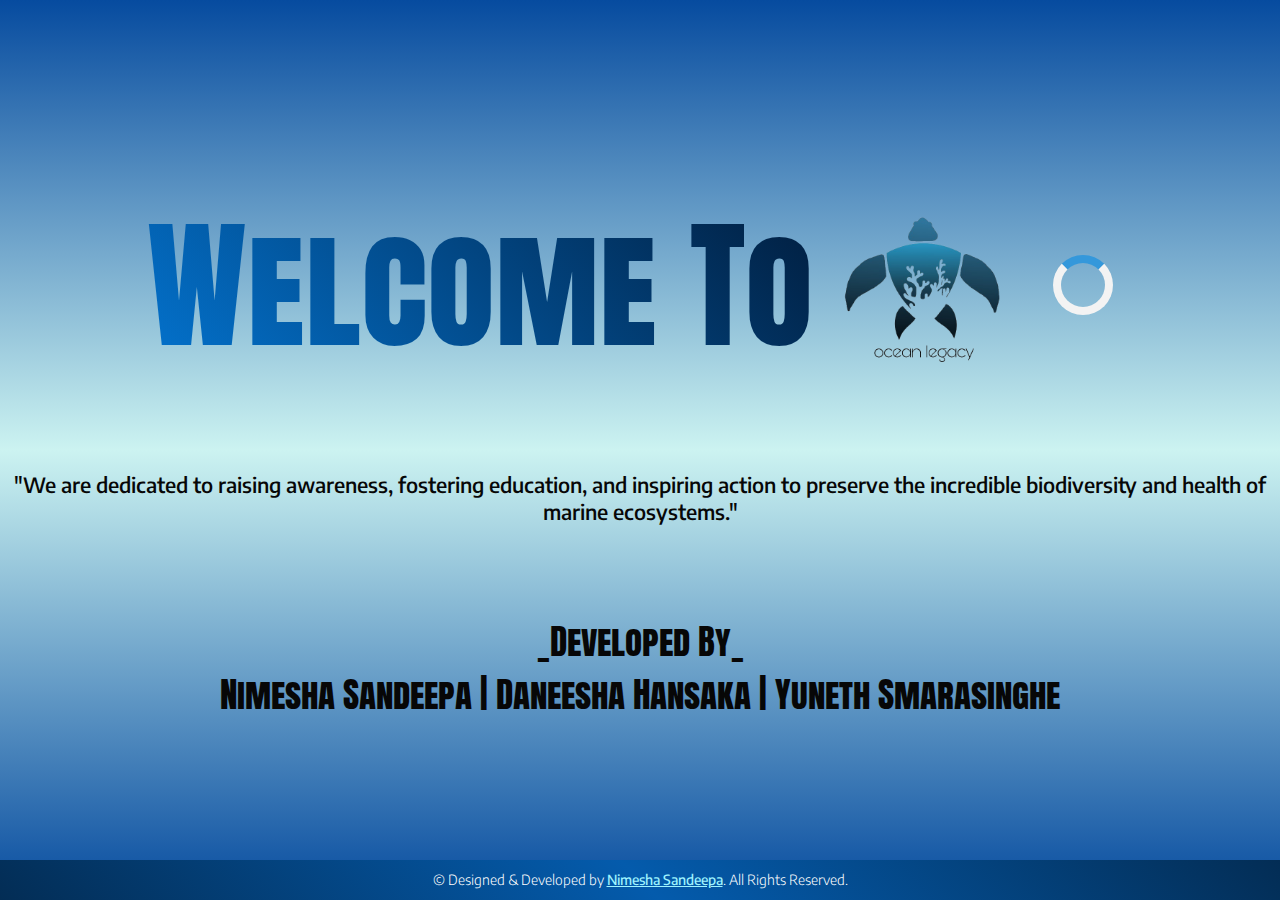
<file: index.html>
<!DOCTYPE html>
<html lang="en">
<head>
    <meta charset="UTF-8">
    <meta name="viewport" content="width=device-width, initial-scale=1.0">
    <title>Welcome to OceanLegacy</title>
    <link rel="icon" href="icon.png" type="image/png">
    <link rel="stylesheet" href="style.css">
    <link rel="preconnect" href="https://fonts.googleapis.com">
    <link rel="preconnect" href="https://fonts.gstatic.com" crossorigin>
    <link href="https://fonts.googleapis.com/css2?family=Encode+Sans:wght@100..900&display=swap" rel="stylesheet">
    <link href="https://fonts.googleapis.com/css2?family=Vollkorn:ital,wght@0,400..900;1,400..900&display=swap" rel="stylesheet">
    <link href="https://fonts.googleapis.com/css2?family=Anton+SC&display=swap" rel="stylesheet">
</head>
<body>

    <div class="splash">
        <div class="splash_screen">
            <div class="logo-loader-container">
                <h1 id="splash_welcome">Welcome To</h1>
                <img class="logo" src="splash.png" alt="Logo">
                <div class="loader"></div>
            </div>
            <p class="splash_mission">"We are dedicated to raising awareness, fostering education, and inspiring action to preserve
                    the incredible biodiversity and health of marine ecosystems."</p>
            <p class="splash_team"> _Developed By_<br> Nimesha Sandeepa | Daneesha Hansaka | Yuneth Smarasinghe</p>
            <div class="footer">
                <p>&copy; Designed & Developed by <a href="student01.html" target="_blank">Nimesha Sandeepa</a>. All Rights Reserved.</p>
            </div>
        </div>
    </div>



    <script src="splash.js"></script>
</body>
</html>
</file>
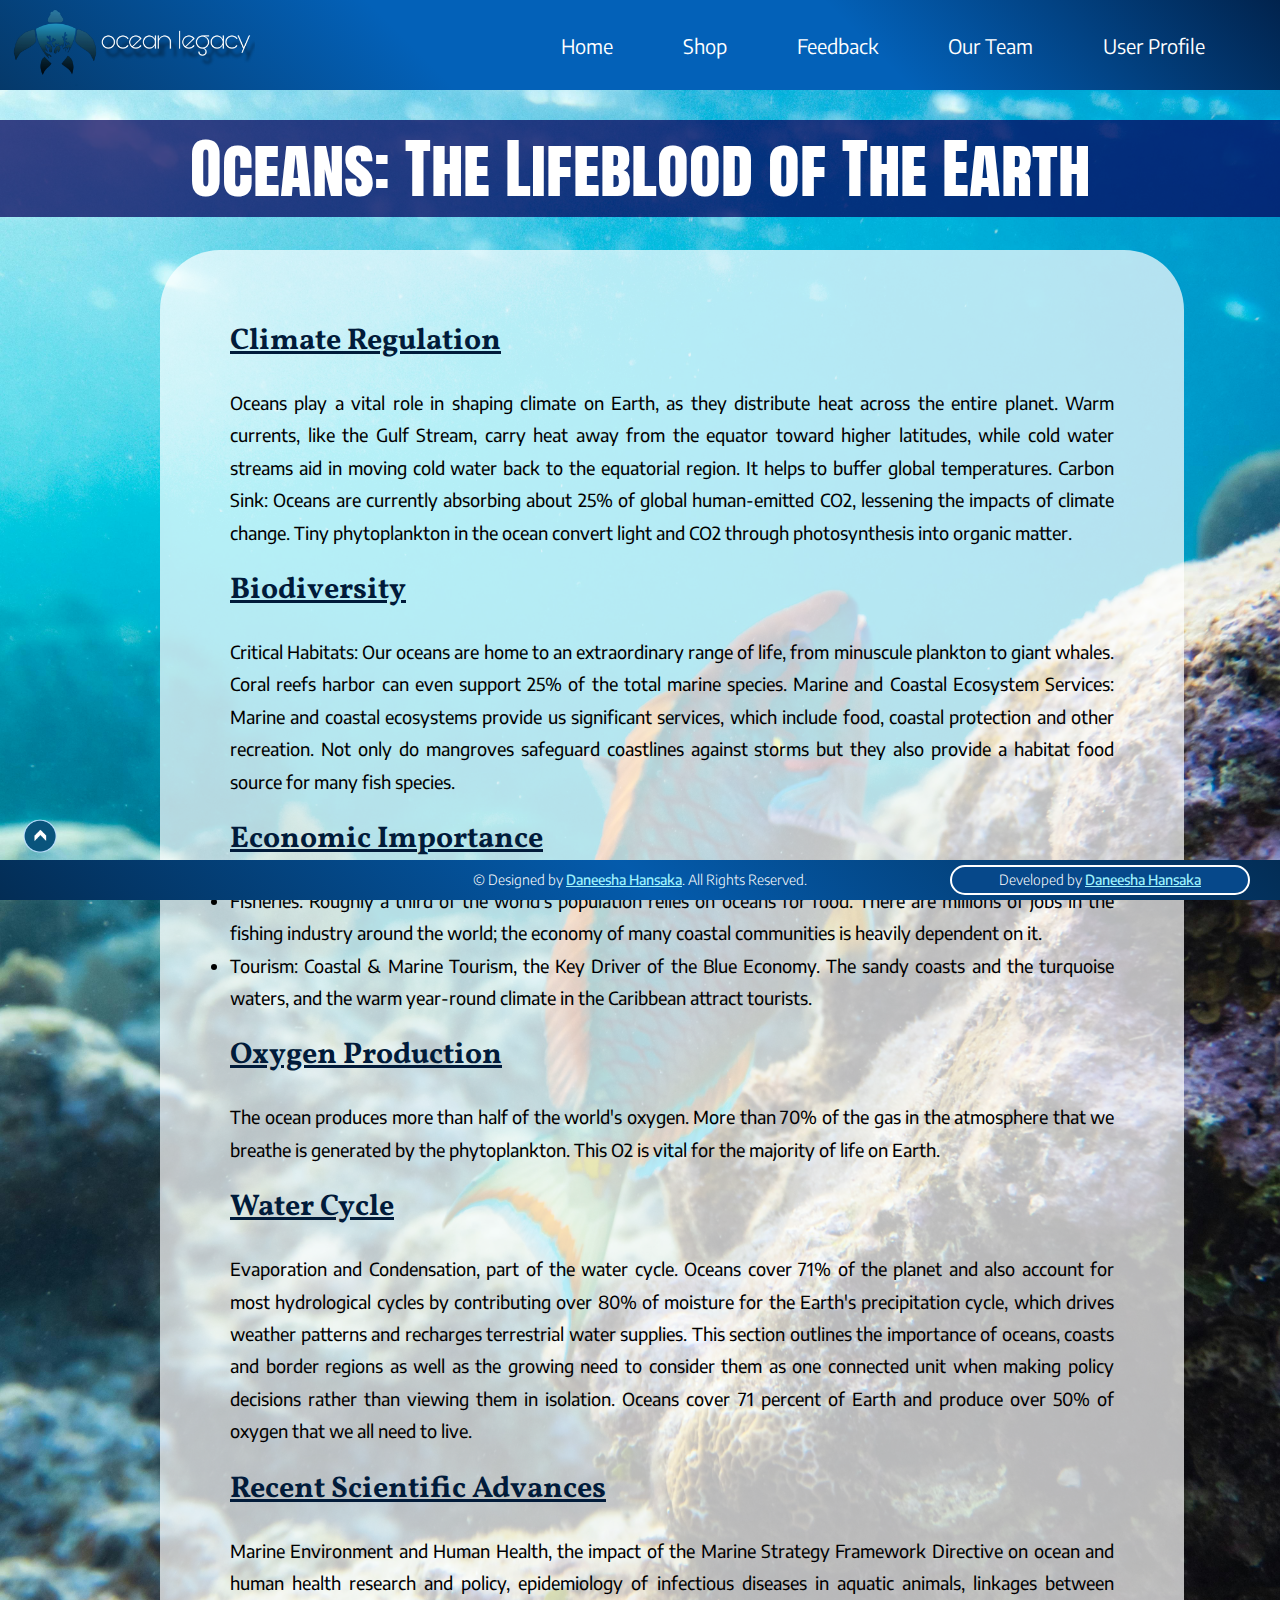
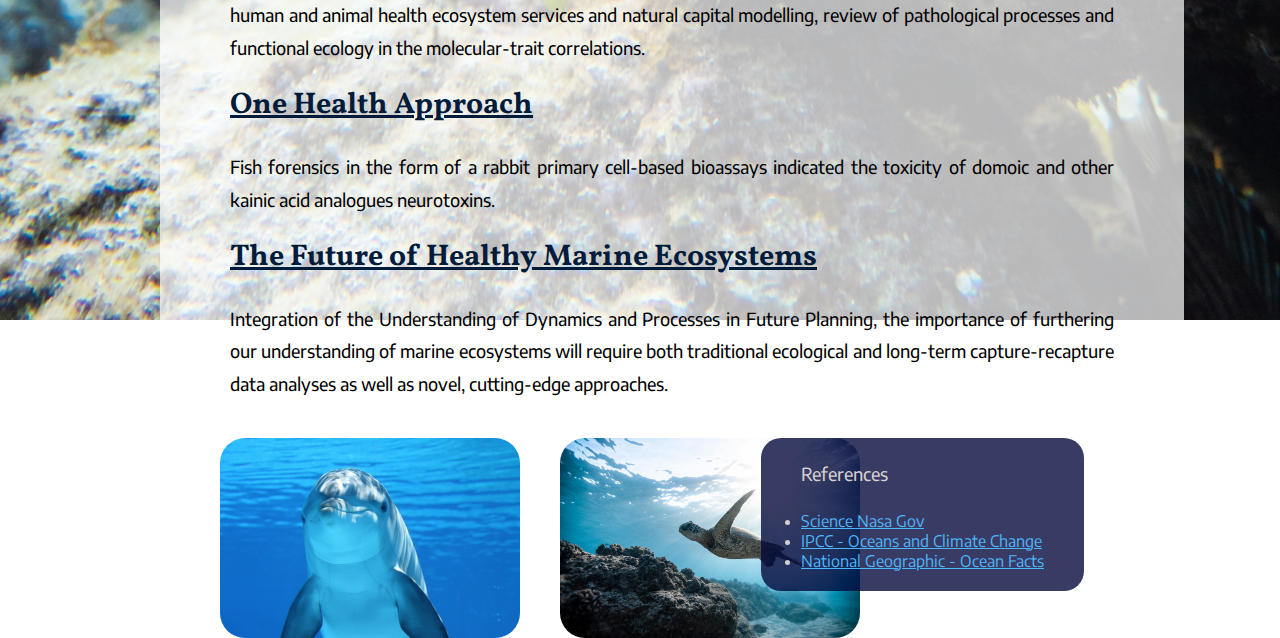
<file: contentpage_01.html>
<!DOCTYPE html>
<html lang="en">
<head>
    <meta charset="UTF-8">
    <meta name="viewport" content="width=device-width, initial-scale=1.0">
    <title>Oceans: The Lifeblood of  The Earth</title>
    <link rel="icon" href="icon.png" type="image/png">
    <link rel="stylesheet" href="style.css">
    <link rel="preconnect" href="https://fonts.googleapis.com">
    <link rel="preconnect" href="https://fonts.gstatic.com" crossorigin>
    <link href="https://fonts.googleapis.com/css2?family=Encode+Sans:wght@100..900&display=swap" rel="stylesheet">
    <link href="https://fonts.googleapis.com/css2?family=Vollkorn:ital,wght@0,400..900;1,400..900&display=swap" rel="stylesheet">
    <link href="https://fonts.googleapis.com/css2?family=Anton+SC&display=swap" rel="stylesheet">
</head>

<body>
    <!-- Navigation Bar -->
    <div class="nav">
        <a href="home.html"><img src="web_logo.png" alt="OceanLegacy logo"></a>
        <ul class="navbar">
            <li><a href="home.html" class="navlinks">Home</a></li>
            <li><a href="shop.html" class="navlinks">Shop</a></li>
            <li><a href="feedback.html" class="navlinks">Feedback</a></li>
            <li><a href="team.html" class="navlinks">Our Team</a></li>
            <li><a href="profile.html" class="navlinks">User Profile</a></li>
        </ul>
    </div>

    <!-- Contents -->
    <div class="content_page">
        <img src="con_back_01.jpg" alt="background">

        <div class="con_title">
            <p>Oceans: The Lifeblood of  The Earth</p>
        </div>

        <div class="con_descript">
            <h3>Climate Regulation</h3>
                <p>Oceans play a vital role in shaping climate on Earth, as they distribute heat across the entire planet. Warm currents, like the Gulf Stream, carry heat away from the equator toward higher latitudes, while cold water streams aid in moving cold water back to the equatorial region. It helps to buffer global temperatures.
                Carbon Sink: Oceans are currently absorbing about 25% of global human-emitted CO2, lessening the impacts of climate change. Tiny phytoplankton in the ocean convert light and CO2 through photosynthesis into organic matter.</p>
                
            <h3>Biodiversity</h3>
                <p>Critical Habitats: Our oceans are home to an extraordinary range of life, from minuscule plankton to giant whales. Coral reefs harbor can even support 25% of the total marine species.
                Marine and Coastal Ecosystem Services: Marine and coastal ecosystems provide us significant services, which include food, coastal protection and other recreation. Not only do mangroves safeguard coastlines against storms but they also provide a habitat food source for many fish species.
                
            <h3>Economic Importance</h3>
                <ul id="para">
                    <li>Fisheries: Roughly a third of the world's population relies on oceans for food. There are millions of jobs in the fishing industry around the world; the economy of many coastal communities is heavily dependent on it.</li>
                    <li>Tourism: Coastal & Marine Tourism, the Key Driver of the Blue Economy. The sandy coasts and the turquoise waters, and the warm year-round climate in the Caribbean attract tourists.</li>
                </ul>

            <h3>Oxygen Production</h3> 
                <p>The ocean produces more than half of the world's oxygen. More than 70% of the gas in the atmosphere that we breathe is generated by the phytoplankton. This O2 is vital for the majority of life on Earth.</p>
                
            <h3>Water Cycle</h3>
                <p>Evaporation and Condensation, part of the water cycle. Oceans cover 71% of the planet and also account for most hydrological cycles by contributing over 80% of moisture for the Earth's precipitation cycle, which drives weather patterns and recharges terrestrial water supplies.
                This section outlines the importance of oceans, coasts and border regions as well as the growing need to consider them as one connected unit when making policy decisions rather than viewing them in isolation. Oceans cover 71 percent of Earth and produce over 50% of oxygen that we all need to live.</p>
                
            <h3>Recent Scientific Advances</h3>
                <p>Marine Environment and Human Health, the impact of the Marine Strategy Framework Directive on ocean and human health research and policy, epidemiology of infectious diseases in aquatic animals, linkages between human and animal health ecosystem services and natural capital modelling, review of pathological processes and functional ecology in the molecular-trait correlations.</p>

            <h3>One Health Approach</h3>
                <p>Fish forensics in the form of a rabbit primary cell-based bioassays indicated the toxicity of domoic and other kainic acid analogues neurotoxins.</p>
                
            <h3>The Future of Healthy Marine Ecosystems </h3>
                <p>Integration of the Understanding of Dynamics and Processes in Future Planning, the importance of furthering our understanding of marine ecosystems will require both traditional ecological and long-term capture-recapture data analyses as well as novel, cutting-edge approaches.</p><br>
            
            <img id="image01" src="ocean01.jpg" alt="ocean">
            <img id="image02" src="ocean02.jpg" alt="ocean">
            
            <div class="ref">
                <p>References</p>
                <ul id="ref_id">
                    <li><a href="https://science.nasa.gov/earth/climate-change/how-climate-change-may-be-impacting-storms-over-earths-tropical-oceans/" target="_blank">Science Nasa Gov</a></li>
                    <li><a href="https://www.ipcc.ch/report/ar6/wg2/chapter/chapter-3/#:~:text='At%20the%20ocean%20surface%2C%20temperature,'&text=Ocean%20warming%20will%20continue%20over,21st%20century%20(medium%20confidence)."  target="_blank">IPCC - Oceans and Climate Change</a></li>
                    <li><a href="https://www.nationalgeographic.com/environment/article/ocean"  target="_blank">National Geographic - Ocean Facts</a></li>
                </ul>
            </div>    
        </div>
    </div>

    <!--Back to top-->
    <div class="to_top">
        <a href="#top"><img src="to_top.png" alt="Back to top"></a>
    </div>

    <!-- Footer -->
    <div class="footer">
        <p>&copy; Designed by <a href="student02.html" target="_blank">Daneesha Hansaka</a>. All Rights Reserved.</p>

        <div class="developer">
            <p>Developed by <a href="student02.html" target="_blank">Daneesha Hansaka</a></p>
        </div>
    </div>

    <script src="navhide.js"></script>
    <script src="activehighlight.js"></script>

</body>
</html>
</file>
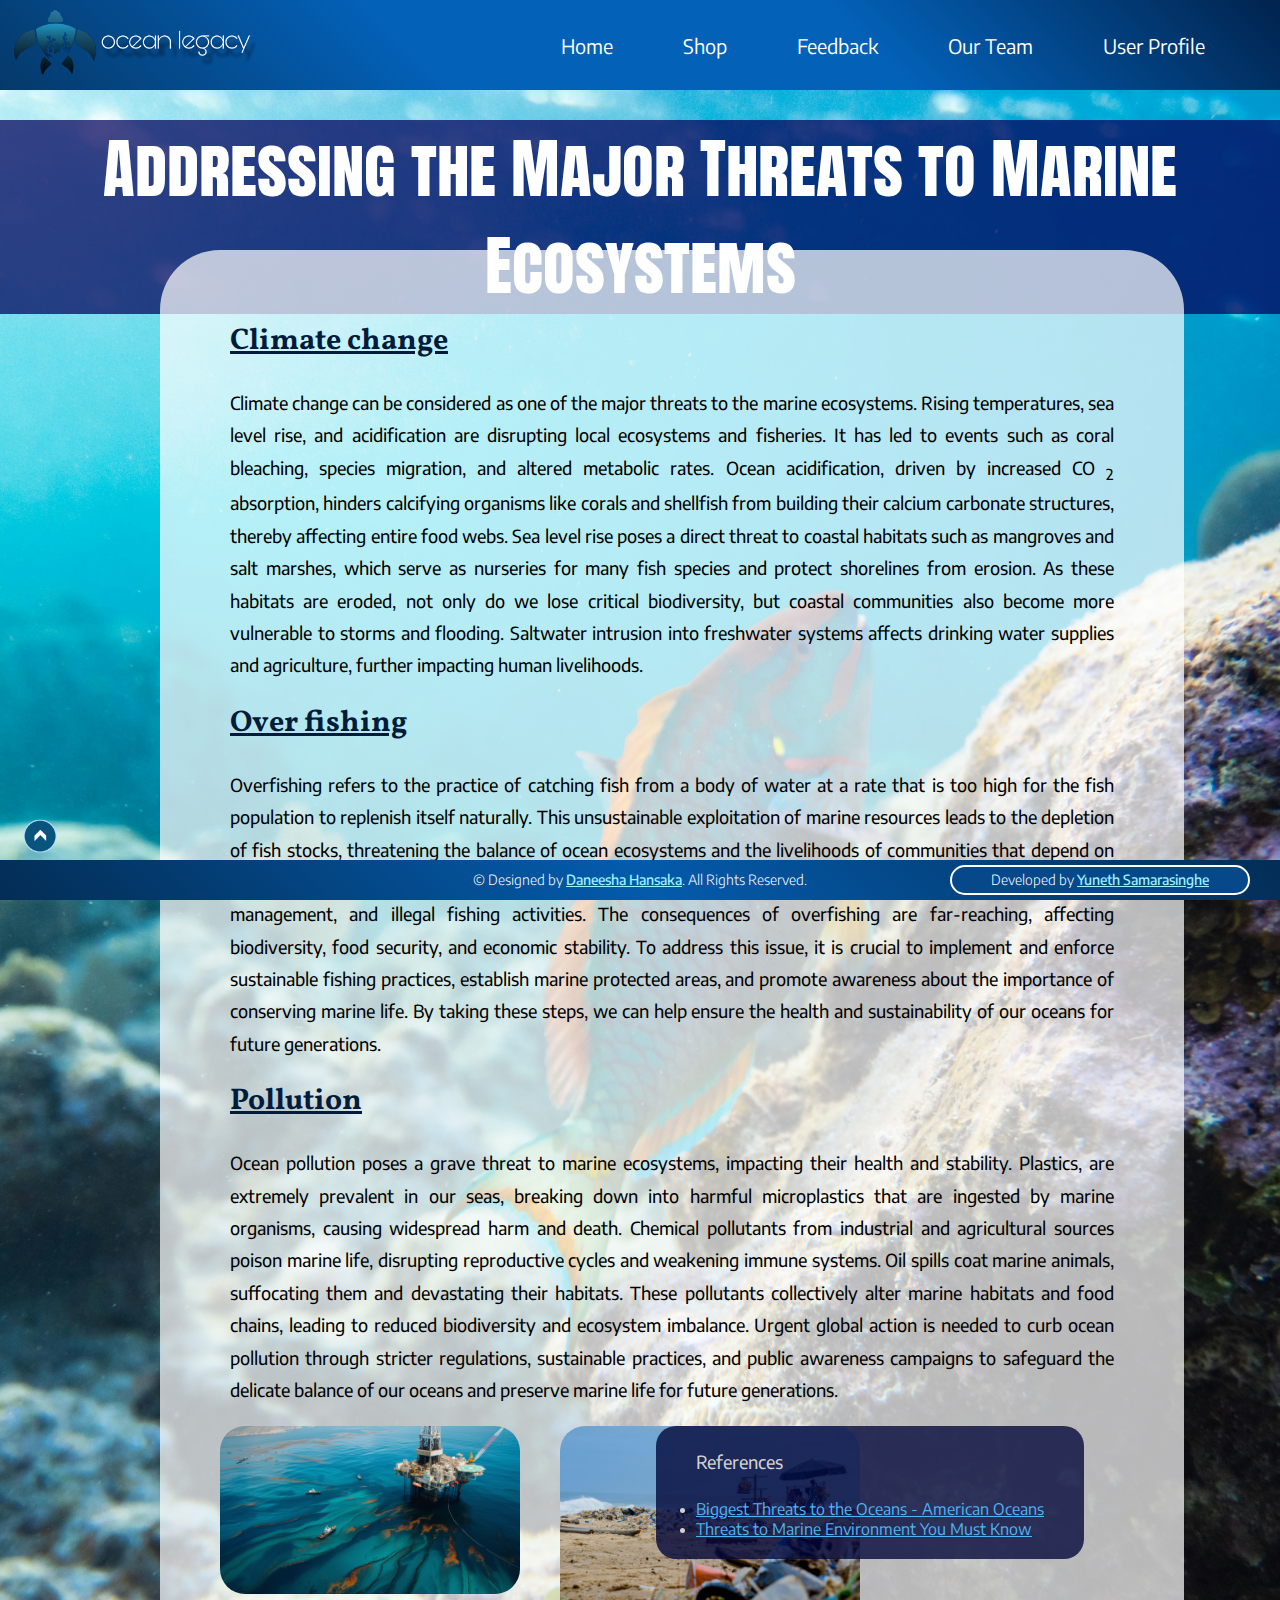
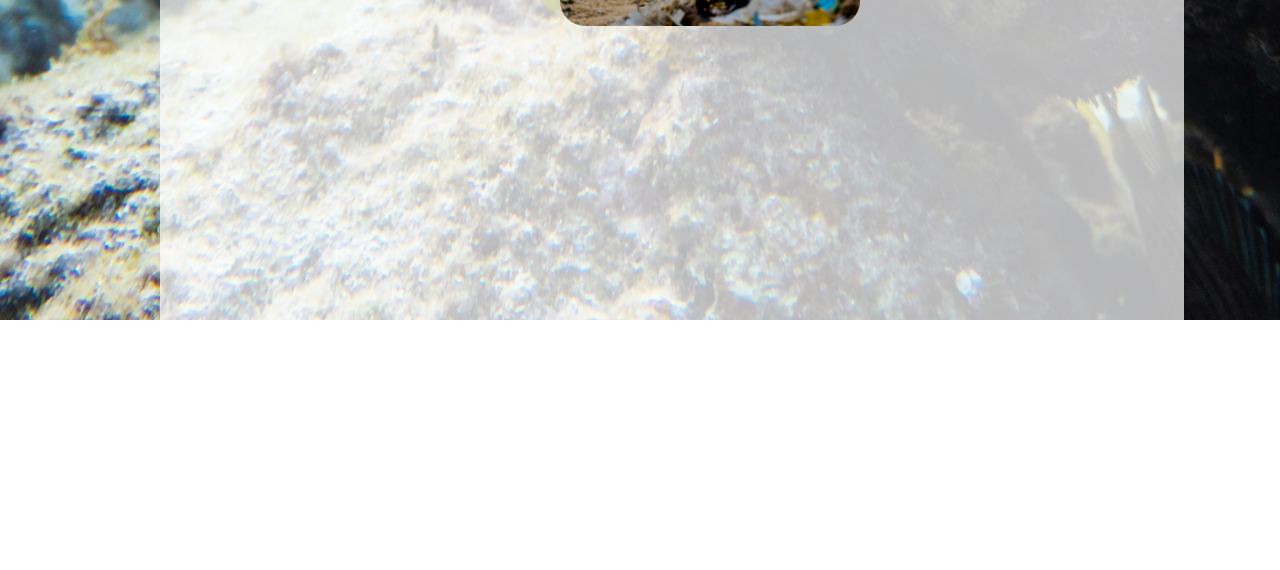
<file: contentpage_02.html>
<!DOCTYPE html>
<html lang="en">
<head>
    <meta charset="UTF-8">
    <meta name="viewport" content="width=device-width, initial-scale=1.0">
    <title>Addressing the Major Threats to Marine Ecosystems</title>
    <link rel="icon" href="icon.png" type="image/png">
    <link rel="stylesheet" href="style.css">
    <link rel="preconnect" href="https://fonts.googleapis.com">
    <link rel="preconnect" href="https://fonts.gstatic.com" crossorigin>
    <link href="https://fonts.googleapis.com/css2?family=Encode+Sans:wght@100..900&display=swap" rel="stylesheet">
    <link href="https://fonts.googleapis.com/css2?family=Vollkorn:ital,wght@0,400..900;1,400..900&display=swap" rel="stylesheet">
    <link href="https://fonts.googleapis.com/css2?family=Anton+SC&display=swap" rel="stylesheet">
</head>

<body>
    <!-- Navigation Bar -->
    <div class="nav">
        <a href="home.html"><img src="web_logo.png" alt="OceanLegacy logo"></a>
        <ul class="navbar">
            <li><a href="home.html" class="navlinks">Home</a></li>
            <li><a href="shop.html" class="navlinks">Shop</a></li>
            <li><a href="feedback.html" class="navlinks">Feedback</a></li>
            <li><a href="team.html" class="navlinks">Our Team</a></li>
            <li><a href="profile.html" class="navlinks">User Profile</a></li>
        </ul>
    </div>

    <!-- Contents -->
    <div class="content_page">
        <img src="con_back_01.jpg" alt="background">

        <div class="con_title">
            <p>Addressing the Major Threats to Marine Ecosystems</p>
        </div>

        <div class="con_descript">
            <h3> Climate change </h3>
            <p> Climate change can be considered as one of the major threats to the marine ecosystems.
                Rising temperatures, sea level rise, and acidification are disrupting local ecosystems and fisheries.
                It has led to events such as coral bleaching, species migration, and altered metabolic rates. Ocean acidification,
                driven by increased CO <sub>2</sub> absorption, hinders calcifying organisms like corals and shellfish from building their calcium carbonate structures,
                thereby affecting entire food webs. Sea level rise poses a direct threat to coastal habitats such as mangroves and salt marshes, which serve as nurseries 
                for many fish species and protect shorelines from erosion. As these habitats are  eroded, not only do we lose critical biodiversity,
                but coastal communities also become more vulnerable to storms and flooding. Saltwater intrusion into freshwater systems affects drinking water supplies 
                and agriculture, further impacting human livelihoods.  </p>

            <h3>Over fishing</h3>
            <p>Overfishing refers to the practice of catching fish from a body of water at a rate that is too high for the fish population to replenish itself
                naturally. This unsustainable exploitation of marine resources leads to the depletion of fish stocks, threatening the balance of ocean 
                ecosystems and the livelihoods of communities that depend on fishing. Overfishing is driven by a combination of factors, including high 
                consumer demand, lack of effective management, and illegal fishing activities. The consequences of overfishing are far-reaching, affecting
                biodiversity, food security, and economic stability. To address this issue, it is crucial to implement and enforce sustainable fishing 
                practices, establish marine protected areas, and promote awareness about the importance of conserving marine life. By taking these steps, 
                we can help ensure the health and sustainability of our oceans for future generations.
            </p>

            <h3>Pollution</h3>
            <p>Ocean pollution poses a grave threat to marine ecosystems,   impacting their health and stability. Plastics,
                are extremely prevalent  in our seas, breaking down into harmful microplastics that are ingested by marine organisms, causing widespread harm and death.
                Chemical pollutants from industrial and agricultural sources poison marine life, disrupting reproductive cycles and weakening immune 
                systems. Oil spills coat marine animals, suffocating them and devastating their habitats. These pollutants collectively alter marine
                habitats and food chains, leading to reduced biodiversity and ecosystem imbalance. Urgent global action is needed to curb ocean 
                pollution through stricter regulations, sustainable practices, and public awareness campaigns to safeguard the delicate balance 
                of our oceans and preserve marine life for future generations.
            </p>
            
            <img id="image01" src="oil_spill.jpg" alt="ocean">
            <img id="image02" src="content_02.jpg" alt="ocean">
            
            <div class="ref">
                <p>References</p>
                <ul id="ref_id">
                    <li><a href="https://www.americanoceans.org/facts/biggest-threats-to-the-oceans/#:~:text=7%20Biggest%20Threats%20to%20the%20Oceans%201%201"  target="_blank">Biggest Threats to the Oceans - American Oceans</a></li>
                    <li><a href="https://www.marineinsight.com/environment/11-threats-to-marine-environment-you-must-know"  target="_blank">Threats to Marine Environment You Must Know</a></li>
                </ul>
            </div>    
        </div>
    </div>

    <!--Back to top-->
    <div class="to_top">
        <a href="#top"><img src="to_top.png" alt="Back to top"></a>
    </div>

    <!-- Footer -->
    <div class="footer">
        <p>&copy; Designed by <a href="student02.html" target="_blank">Daneesha Hansaka</a>. All Rights Reserved.</p>

        <div class="developer">
            <p>Developed by <a href="student03.html" target="_blank">Yuneth Samarasinghe</a></p>
        </div>
    </div>

    <script src="navhide.js"></script>
    <script src="activehighlight.js"></script>

</body>
</html>
</file>
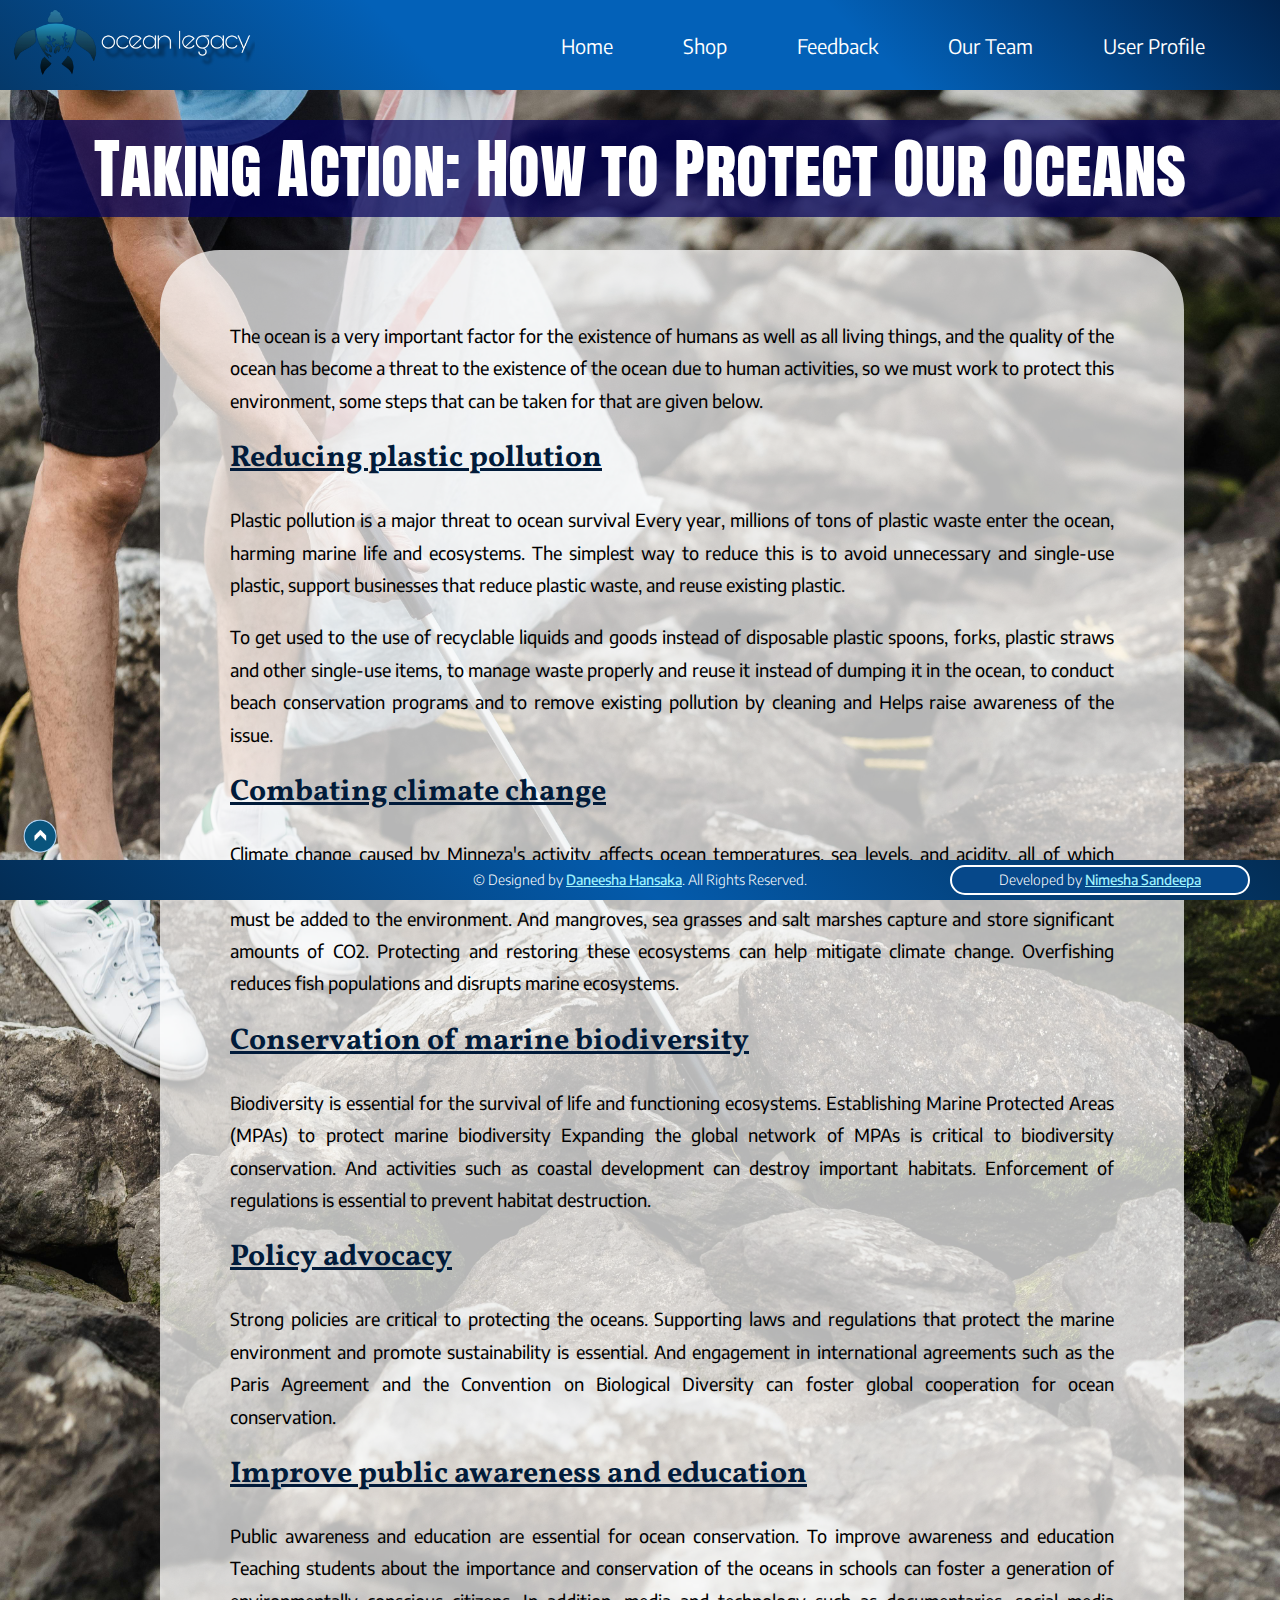
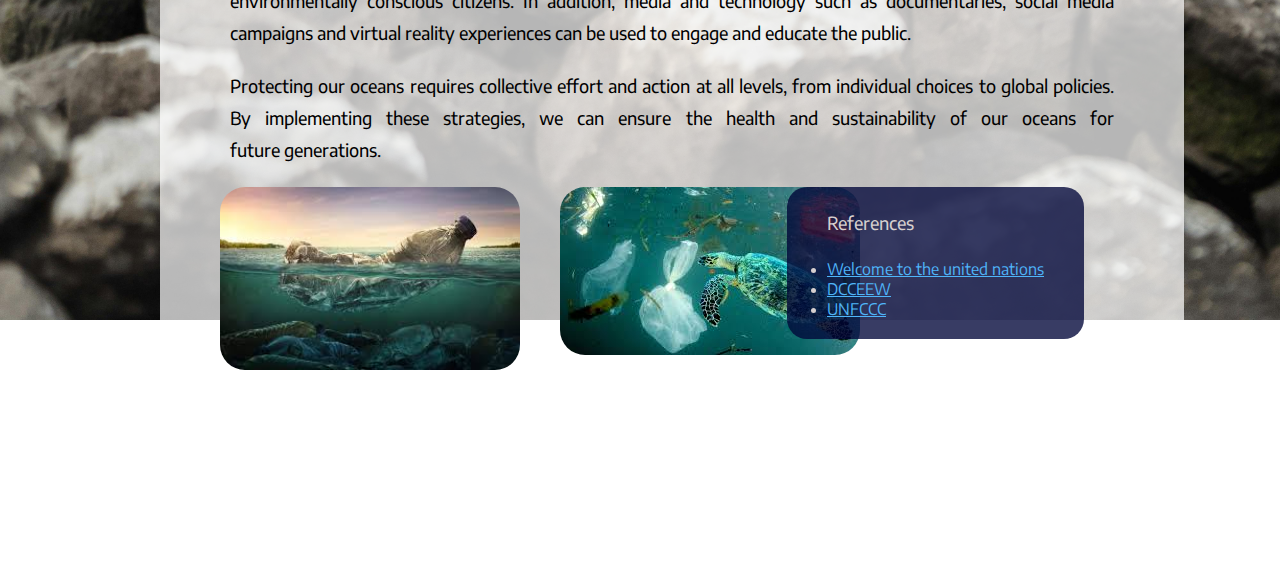
<file: contentpage_03.html>
<!DOCTYPE html>
<html lang="en">
<head>
    <meta charset="UTF-8">
    <meta name="viewport" content="width=device-width, initial-scale=1.0">
    <title>Taking Action: How We Can Protect Our Oceans</title>
    <link rel="icon" href="icon.png" type="image/png">
    <link rel="stylesheet" href="style.css">
    <link rel="preconnect" href="https://fonts.googleapis.com">
    <link rel="preconnect" href="https://fonts.gstatic.com" crossorigin>
    <link href="https://fonts.googleapis.com/css2?family=Encode+Sans:wght@100..900&display=swap" rel="stylesheet">
    <link href="https://fonts.googleapis.com/css2?family=Vollkorn:ital,wght@0,400..900;1,400..900&display=swap" rel="stylesheet">
    <link href="https://fonts.googleapis.com/css2?family=Anton+SC&display=swap" rel="stylesheet">
</head>

<body>
    <!-- Navigation Bar -->
    <div class="nav">
        <a href="home.html"><img src="web_logo.png" alt="OceanLegacy logo"></a>
        <ul class="navbar">
            <li><a href="home.html" class="navlinks">Home</a></li>
            <li><a href="shop.html" class="navlinks">Shop</a></li>
            <li><a href="feedback.html" class="navlinks">Feedback</a></li>
            <li><a href="team.html" class="navlinks">Our Team</a></li>
            <li><a href="user.html" class="navlinks">User Profile</a></li>
        </ul>
    </div>

    <!-- Contents -->
    <div class="content_page">
        <img src="con_back_03.jpg" alt="background">

        <div class="con_title">
            <p>Taking Action: How to Protect Our Oceans 
            </p>
        </div>

        <div class="con_descript">
            <p>The ocean is a very important factor for the existence of humans as well as all living things, and the quality of the ocean has become a threat to the existence of the ocean due to human activities, so we must work to protect this environment, some steps that can be taken for that are given below.

            </p>
            <h3>Reducing plastic pollution</h3>
            <p>Plastic pollution is a major threat to ocean survival Every year, millions of tons of plastic waste enter the ocean, harming marine life and ecosystems. The simplest way to reduce this is to avoid unnecessary and single-use plastic, support businesses that reduce plastic waste, and reuse existing plastic.
            </p>
            <p>To get used to the use of recyclable liquids and goods instead of disposable plastic spoons, forks, plastic straws and other single-use items, to manage waste properly and reuse it instead of dumping it in the ocean, to conduct beach conservation programs and to remove existing pollution by cleaning and Helps raise awareness of the issue.
            </p>

            <h3>Combating climate change
            </h3>
            <p>Climate change caused by Minneza's activity affects ocean temperatures, sea levels, and acidity, all of which affect marine life. To solve this, greenhouse gases and carbon-containing toxic gases coming out of factories must be added to the environment. And mangroves, sea grasses and salt marshes capture and store significant amounts of CO2. Protecting and restoring these ecosystems can help mitigate climate change. Overfishing reduces fish populations and disrupts marine ecosystems. 
            </p>

            <h3>Conservation of marine biodiversity</h3>

            <p>Biodiversity is essential for the survival of life and functioning ecosystems. Establishing Marine Protected Areas (MPAs) to protect marine biodiversity Expanding the global network of MPAs is critical to biodiversity conservation.
                And activities such as coastal development can destroy important habitats. Enforcement of regulations is essential to prevent habitat destruction.
                </p>

            <h3>Policy advocacy</h3>    

            <p>Strong policies are critical to protecting the oceans. Supporting laws and regulations that protect the marine environment and promote sustainability is essential. And engagement in international agreements such as the Paris Agreement and the Convention on Biological Diversity can foster global cooperation for ocean conservation.</p>

            <h3>Improve public awareness and education
            </h3>

            <p>Public awareness and education are essential for ocean conservation. To improve awareness and education
                Teaching students about the importance and conservation of the oceans in schools can foster a generation of environmentally conscious citizens. In addition, media and technology such as documentaries, social media campaigns and virtual reality experiences can be used to engage and educate the public.
                </p>

            <p>Protecting our oceans requires collective effort and action at all levels, from individual choices to global policies. By implementing these strategies, we can ensure the health and sustainability of our oceans for future generations.</p>
            
            <img id="image01" src="Con3IMG01.png" alt="ocean">
            <img id="image02" src="Con3IMG02.png" alt="ocean">
            
            <div class="ref">
                <p>References</p>
                <ul id="ref_id">
                    <li><a href="https://www.un.org/sustainabledevelopment/climate-change/"  target="_blank">Welcome to the united nations</a></li>
                    <li><a href="https://www.dcceew.gov.au/environment/protection/waste/publications/how-you-can-reduce-plastic-waste-fs#:~:text=The%20simplest%20way%20to%20reduce,recycled%20if%20other%20alternatives%20exist."  target="_blank">DCCEEW</a></li>
                    <li><a href="https://unfccc.int/topics/ocean"  target="_blank">UNFCCC</a></li>
                </ul>
            </div>    
        </div>
    </div>

    <!--Back to top-->
    <div class="to_top">
        <a href="#top"><img src="to_top.png" alt="Back to top"></a>
    </div>

    <!-- Footer -->
    <div class="footer">
        <p>&copy; Designed by <a href="student02.html" target="_blank">Daneesha Hansaka</a>. All Rights Reserved.</p>

        <div class="developer">
            <p>Developed by <a href="student01.html" target="_blank">Nimesha Sandeepa</a></p>
        </div>
    </div>

    <script src="navhide.js"></script>
    <script src="activehighlight.js"></script>

</body>
</html>
</file>
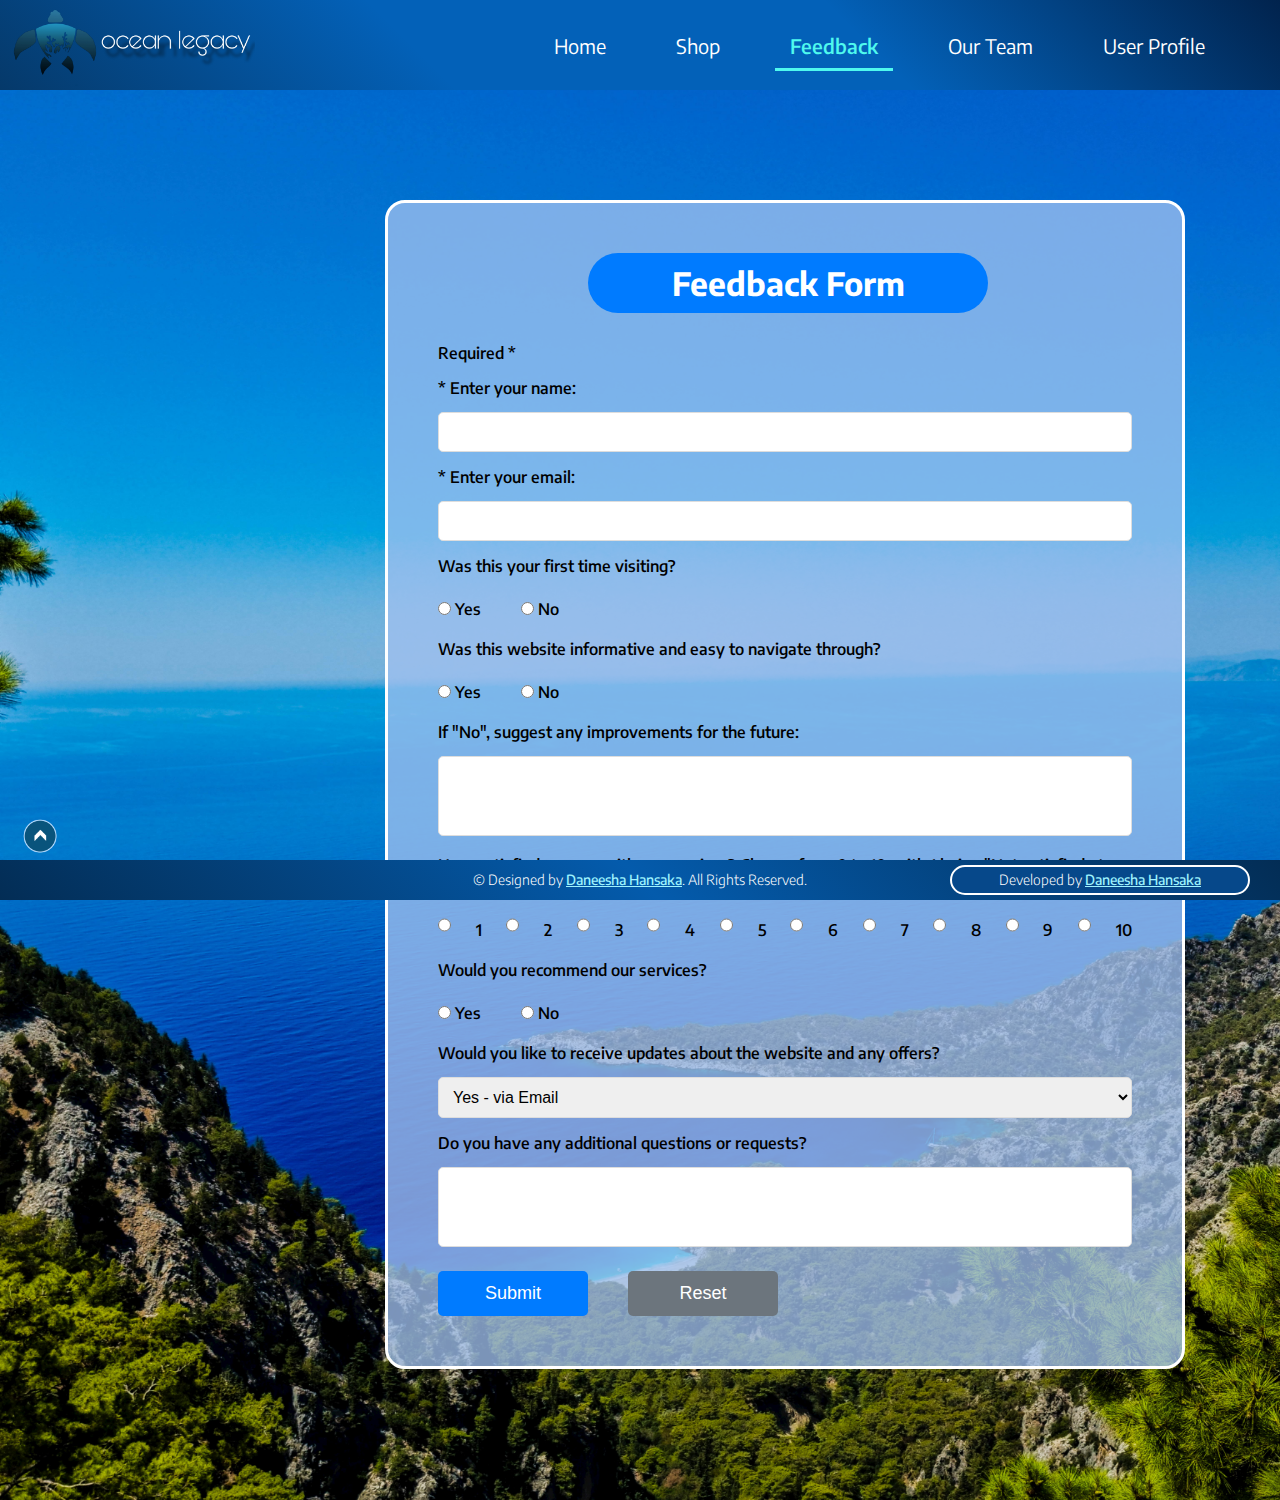
<file: feedback.html>
<!DOCTYPE html>
<html lang="en">
<head>
    <meta charset="UTF-8">
    <meta name="viewport" content="width=device-width, initial-scale=1.0">
    <title>Feedback Form</title>
    <link rel="icon" href="icon.png" type="image/png">
    <link rel="stylesheet" href="style.css">
    <link rel="preconnect" href="https://fonts.googleapis.com">
    <link rel="preconnect" href="https://fonts.gstatic.com" crossorigin>
    <link href="https://fonts.googleapis.com/css2?family=Encode+Sans:wght@100..900&display=swap" rel="stylesheet">
    <link href="https://fonts.googleapis.com/css2?family=Vollkorn:ital,wght@0,400..900;1,400..900&display=swap" rel="stylesheet">
    <link href="https://fonts.googleapis.com/css2?family=Anton+SC&display=swap" rel="stylesheet">
</head>

<body>
    <!-- Navigation Bar-->
    <div class="nav">
        <a href="home.html"><img src="web_logo.png" alt="OceanLegacy logo"></a>
        <ul class="navbar">
            <li><a href="home.html" class="navlinks">Home</a></li>
            <li><a href="shop.html" class="navlinks">Shop</a></li>
            <li><a href="feedback.html" class="navlinks">Feedback</a></li>
            <li><a href="team.html" class="navlinks">Our Team</a></li>
            <li><a href="profile.html" class="navlinks">User Profile</a></li>
        </ul>
    </div>

    <!-- Background -->
    <div class="background">
        <img src="feedback_back.jpg" alt="background">
    </div>

    <!-- Feedback Form Body -->
    <div class="feedback-form active" id="feedback-form">
        <h2 id="feed_title">Feedback Form</h2>
        <p>Required *</p>

        <form id="form" action="send_email.php" method="post">

            <label for="name">* Enter your name:</label>
            <input type="text" id="name" name="name" required>

            <label for="email">* Enter your email:</label>
            <input type="email" pattern="[^ @]+@[^ @]+\.[a-zA-Z]{2,}" id="email" name="email" required title="Please enter a valid email address. Example: name@example.com">

            <label>Was this your first time visiting?</label>
            <div class="radio-group">
                <label><input type="radio" name="first_time" value="Yes"> Yes</label>
                <label><input type="radio" name="first_time" value="No"> No</label>
            </div>

            <label>Was this website informative and easy to navigate through?</label>
            <div class="radio-group">
                <label><input type="radio" name="informative" value="Yes"> Yes</label>
                <label><input type="radio" name="informative" value="No"> No</label>
            </div>

            <label for="improvements">If "No", suggest any improvements for the future:</label>
            <textarea id="improvements" name="improvements"></textarea>

            <label>How satisfied are you with our services? Choose from 0 to 10, with 1 being "Not satisfied at all!" and 10 being "Extremely satisfied!":</label>
            <div class="rating">
                <input type="radio" id="rating-1" name="rating" value="1"><label for="rating-1">1</label>
                <input type="radio" id="rating-2" name="rating" value="2"><label for="rating-2">2</label>
                <input type="radio" id="rating-3" name="rating" value="3"><label for="rating-3">3</label>
                <input type="radio" id="rating-4" name="rating" value="4"><label for="rating-4">4</label>
                <input type="radio" id="rating-5" name="rating" value="5"><label for="rating-5">5</label>
                <input type="radio" id="rating-6" name="rating" value="6"><label for="rating-6">6</label>
                <input type="radio" id="rating-7" name="rating" value="7"><label for="rating-7">7</label>
                <input type="radio" id="rating-8" name="rating" value="8"><label for="rating-8">8</label>
                <input type="radio" id="rating-9" name="rating" value="9"><label for="rating-9">9</label>
                <input type="radio" id="rating-10" name="rating" value="10"><label for="rating-10">10</label>
            </div>

            <label>Would you recommend our services?</label>
            <div class="radio-group">
                <label><input type="radio" name="recommend" value="Yes"> Yes</label>
                <label><input type="radio" name="recommend" value="No"> No</label>
            </div>

            <label for="updates">Would you like to receive updates about the website and any offers?</label>
            <select id="updates" name="updates">
                <option value="yes-email">Yes - via Email</option>
                <option value="no">No</option>
            </select>

            <label for="additional-requests">Do you have any additional questions or requests?</label>
            <textarea id="additional-requests" name="additional_requests"></textarea>

            <div class="feed_buttons">
                <button type="button" onclick="previewForm()">Submit</button>
                <button type="reset" class="reset-button">Reset</button>
            </div>
        </form>
    </div>

    <div class="preview-section" id="preview-section">
        <h2>Preview Your Responses</h2>
        <p><strong>Name : </strong> <span id="preview-name"></span></p>
        <p><strong>Email : </strong> <span id="preview-email"></span></p>
        <p><strong>First time visiting : </strong> <span id="preview-first-time"></span></p>
        <p><strong>Informative and easy to navigate : </strong> <span id="preview-informative"></span></p>
        <p><strong>Improvements : </strong> <span id="preview-improvements"></span></p>
        <p><strong>Satisfaction rating : </strong> <span id="preview-rating"></span></p>
        <p><strong>Recommend services : </strong> <span id="preview-recommend"></span></p>
        <p><strong>Receive updates : </strong> <span id="preview-updates"></span></p>
        <p><strong>Additional requests : </strong> <span id="preview-additional-requests"></span></p>
        <div class="feed_buttons">
            <button type="button" onclick="editForm()">Edit</button>
            <button type="button" onclick="submitForm()">Confirm</button>
        </div>
    </div>

    <div class="success-section" id="success-section">
        <h2>Thank You for Your Feedback!</h2>
        <p>Your form has been submitted successfully.</p>
        <img src="success.gif" alt="success">
        <p>We appreciate your feedback and will get in touch with you if necessary.</p>
        <button type="button" id="return_button" onclick="window.location.href='index.html'">Back to Homepage</button>
    </div>

    <!--Back to top-->
    <div class="to_top">
        <a href="#top"><img src="to_top.png" alt="Back to top"></a>
    </div>

    <!--Footer-->
    <div class="footer">
        <p>&copy; Designed by <a href="student02.html" target="_blank">Daneesha Hansaka</a>. All Rights Reserved.</p>

        <div class="developer">
            <p>Developed by <a href="student02.html" target="_blank">Daneesha Hansaka</a></p>
        </div>
    </div>

    <script src="navhide.js"></script>
    <script src="activehighlight.js"></script>
    <script src="preview_edit.js"></script>

</body>
</html>
</file>
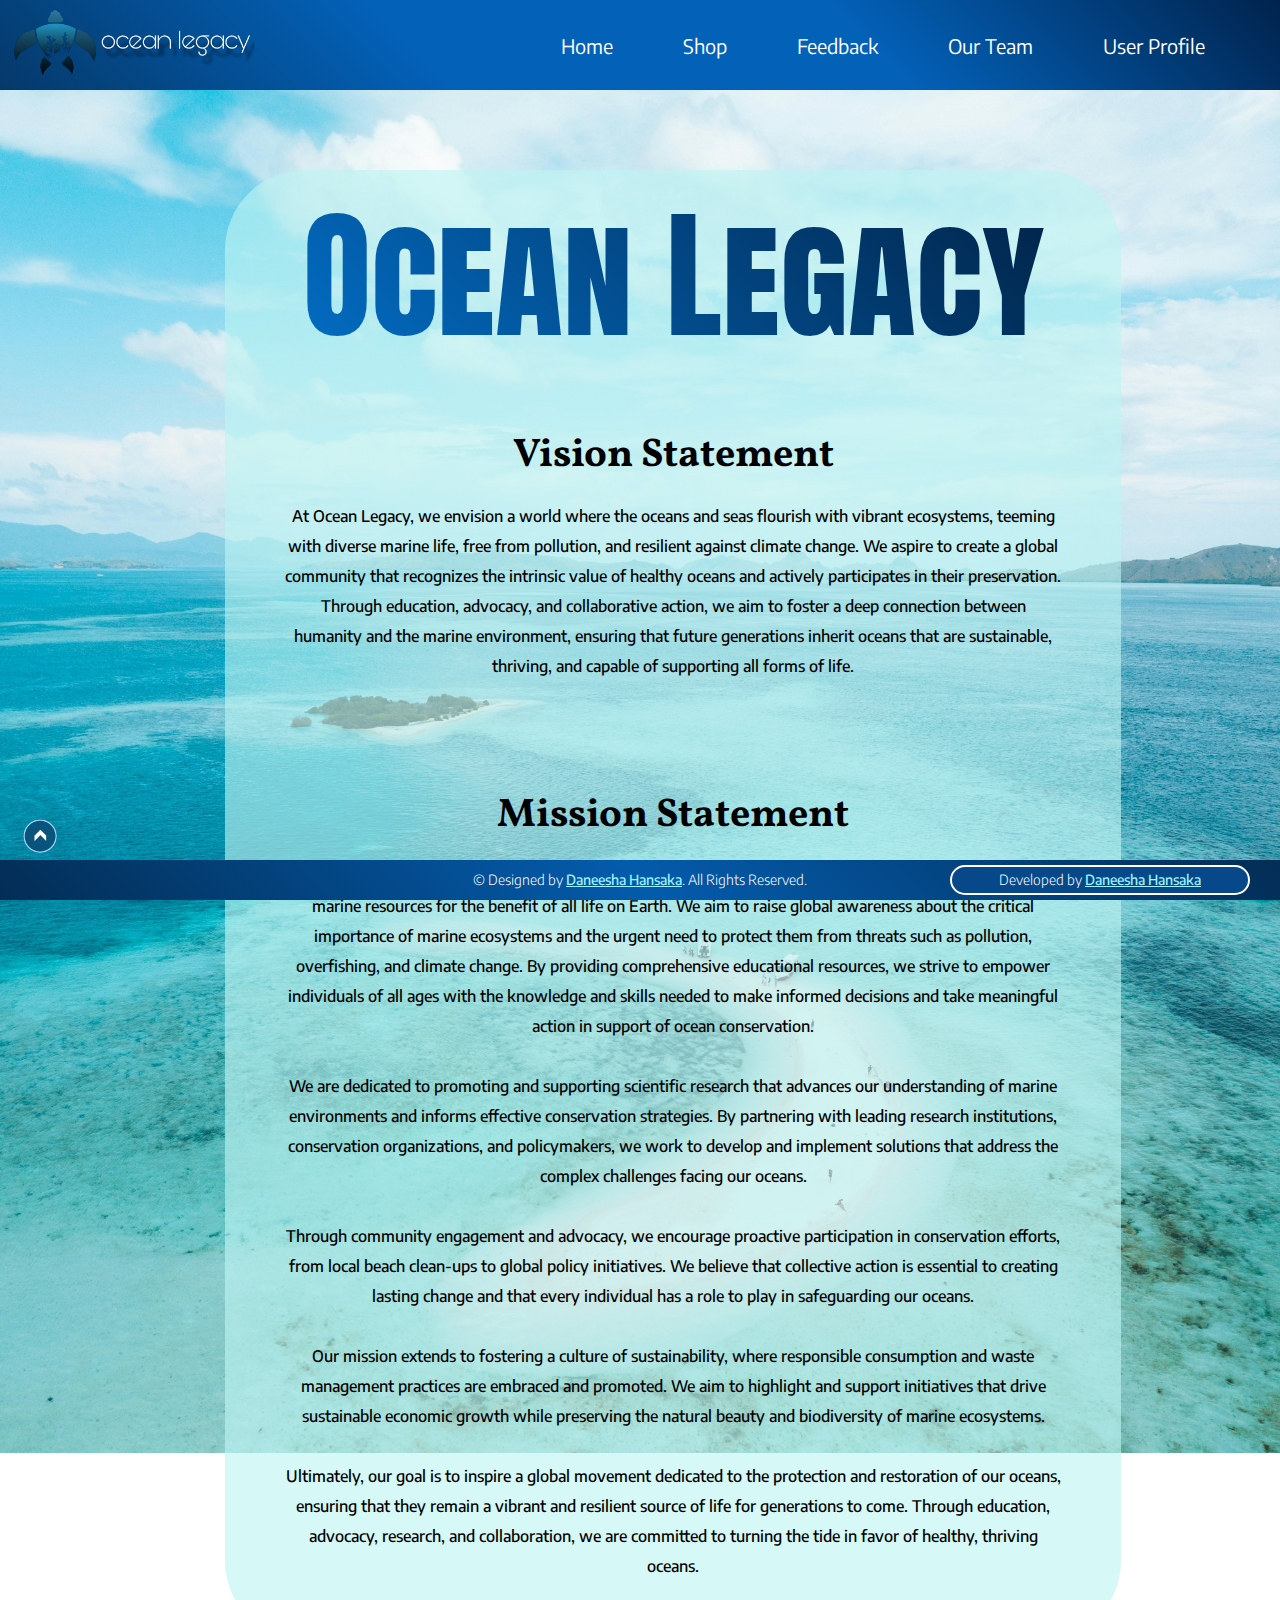
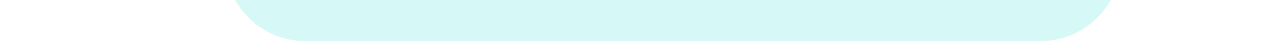
<file: mission_vision.html>
<!DOCTYPE html>
<html lang="en">
<head>
    <meta charset="UTF-8">
    <meta name="viewport" content="width=device-width, initial-scale=1.0">
    <title>Welcome to OceanLegacy</title>
    <link rel="icon" href="icon.png" type="image/png">
    <link rel="stylesheet" href="style.css">
    <link rel="preconnect" href="https://fonts.googleapis.com">
    <link rel="preconnect" href="https://fonts.gstatic.com" crossorigin>
    <link href="https://fonts.googleapis.com/css2?family=Encode+Sans:wght@100..900&display=swap" rel="stylesheet">
    <link href="https://fonts.googleapis.com/css2?family=Vollkorn:ital,wght@0,400..900;1,400..900&display=swap" rel="stylesheet">
    <link href="https://fonts.googleapis.com/css2?family=Anton+SC&display=swap" rel="stylesheet">
</head>

<body>
    <!--Navigation Bar-->
    <div class="nav">
        <a href="home.html"><img src="web_logo.png" alt="OceanLegacy logo"></a>
        <ul class="navbar">
            <li><a href="home.html" class="navlinks">Home</a></li>
            <li><a href="shop.html" class="navlinks">Shop</a></li>
            <li><a href="feedback.html" class="navlinks">Feedback</a></li>
            <li><a href="team.html" class="navlinks">Our Team</a></li>
            <li><a href="profile.html" class="navlinks">User Profile</a></li>
        </ul>
    </div>

    <!--Mission and Vision Container-->
    <div class="mission_back">
        <img src="mission_back.jpg" alt="background of vision mission page">
    </div>
    <div class="mission_container">
        <header>
            <h1 id="mission_main">Ocean Legacy</h1>
        </header>
        <section class="vision">
            <h3 id="vis_title">Vision Statement</h3>
            <p>At Ocean Legacy, we envision a world where the oceans and seas flourish with vibrant ecosystems, teeming with diverse marine life, free from pollution, and resilient against climate change. We aspire to create a global community that recognizes the intrinsic value of healthy oceans and actively participates in their preservation. Through education, advocacy, and collaborative action, we aim to foster a deep connection between humanity and the marine environment, ensuring that future generations inherit oceans that are sustainable, thriving, and capable of supporting all forms of life.</p>
        </section>
        <section class="mission">
            <h3 id="mis_title">Mission Statement</h3>
            <p>At Ocean Legacy, our mission is to champion the conservation and sustainable use of our oceans, seas, and marine resources for the benefit of all life on Earth. We aim to raise global awareness about the critical importance of marine ecosystems and the urgent need to protect them from threats such as pollution, overfishing, and climate change. By providing comprehensive educational resources, we strive to empower individuals of all ages with the knowledge and skills needed to make informed decisions and take meaningful action in support of ocean conservation.</p><br>
            <p>We are dedicated to promoting and supporting scientific research that advances our understanding of marine environments and informs effective conservation strategies. By partnering with leading research institutions, conservation organizations, and policymakers, we work to develop and implement solutions that address the complex challenges facing our oceans.</p><br>
            <p>Through community engagement and advocacy, we encourage proactive participation in conservation efforts, from local beach clean-ups to global policy initiatives. We believe that collective action is essential to creating lasting change and that every individual has a role to play in safeguarding our oceans.</p><br>
            <p>Our mission extends to fostering a culture of sustainability, where responsible consumption and waste management practices are embraced and promoted. We aim to highlight and support initiatives that drive sustainable economic growth while preserving the natural beauty and biodiversity of marine ecosystems.</p><br>
            <p>Ultimately, our goal is to inspire a global movement dedicated to the protection and restoration of our oceans, ensuring that they remain a vibrant and resilient source of life for generations to come. Through education, advocacy, research, and collaboration, we are committed to turning the tide in favor of healthy, thriving oceans.</p>
        </section>
    </div>

    <!--Back to top-->
    <div class="to_top">
        <a href="#top"><img src="to_top.png" alt="Back to top"></a>
    </div>

    <!--Footer-->
    <div class="footer">
        <p>&copy; Designed by <a href="student02.html" target="_blank">Daneesha Hansaka</a>. All Rights Reserved.</p>

        <div class="developer">
            <p>Developed by <a href="student02.html" target="_blank">Daneesha Hansaka</a></p>
        </div>
    </div>

    <script src="navhide.js"></script>
    <script src="activehighlight.js"></script>
    

</body>
</html>
</file>
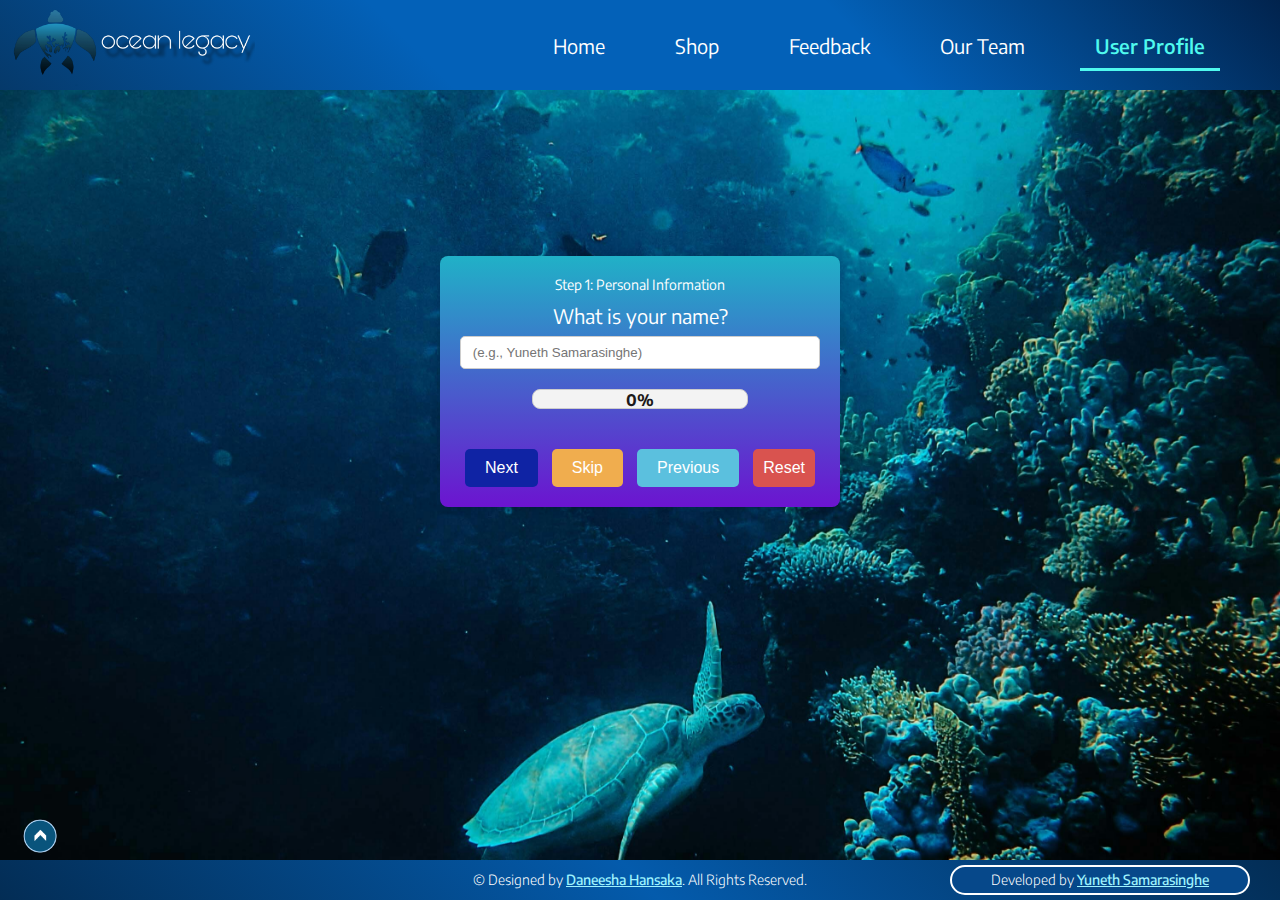
<file: profile.html>
<!DOCTYPE html>
<html lang="en">
<head>
    <meta charset="UTF-8">
    <meta name="viewport" content="width=device-width, initial-scale=1.0">
    <title>Welcome to OceanLegacy</title>
    <link rel="icon" href="icon.png" type="image/png">
    <link rel="stylesheet" href="profile.css">
    <link rel="preconnect" href="https://fonts.googleapis.com">
    <link rel="preconnect" href="https://fonts.gstatic.com" crossorigin>
    <link href="https://fonts.googleapis.com/css2?family=Encode+Sans:wght@100..900&display=swap" rel="stylesheet">
    <link href="https://fonts.googleapis.com/css2?family=Vollkorn:ital,wght@0,400..900;1,400..900&display=swap" rel="stylesheet">
</head>
<body>
    <!--Navigation Bar-->
    <div class="nav">
        <a href="home.html"><img src="web_logo.png" alt="OceanLegacy logo"></a>
        <ul class="navbar">
            <li><a href="home.html" class="navlinks">Home</a></li>
            <li><a href="shop.html" class="navlinks">Shop</a></li>
            <li><a href="feedback.html" class="navlinks">Feedback</a></li>
            <li><a href="team.html" class="navlinks">Our Team</a></li>
            <li><a href="profile.html" class="navlinks">User Profile</a></li>
        </ul>
    </div>

    <div class="container">
        <div id="step-info"></div>
        <div id="prompt-container"></div>
        <div class="progress-bar">
            <div class="progress-bar-fill" id="progress-bar-fill"></div>
            <div class="progress-bar-text" id="progress-bar-text">0%</div>
        </div>
        <div class="profile-output" id="profile-output" style="display: none;"></div>
        <button id="next-button">Next</button>
        <button id="skip-button">Skip</button>
        <button id="prev-button">Previous</button>
        <button id="reset-button">Reset</button>
    </div>


    <!--Back to top-->
    <div class="to_top">
        <a href="#top"><img src="to_top.png" alt="Back to top"></a>
    </div>

    <!--Footer-->
    <div class="footer">
        <p>&copy; Designed by <a href="student02.html"> Daneesha Hansaka</a>. All Rights Reserved.</p>

        <div class="developer">
            <p>Developed by <a href="student03.html">Yuneth Samarasinghe</a></p>
        </div>
    </div>
    
    <script src="profile.js"></script>
    <script src="navhide.js"></script>
    <script src="activehighlight.js"></script>

</body>
</html>
</file>
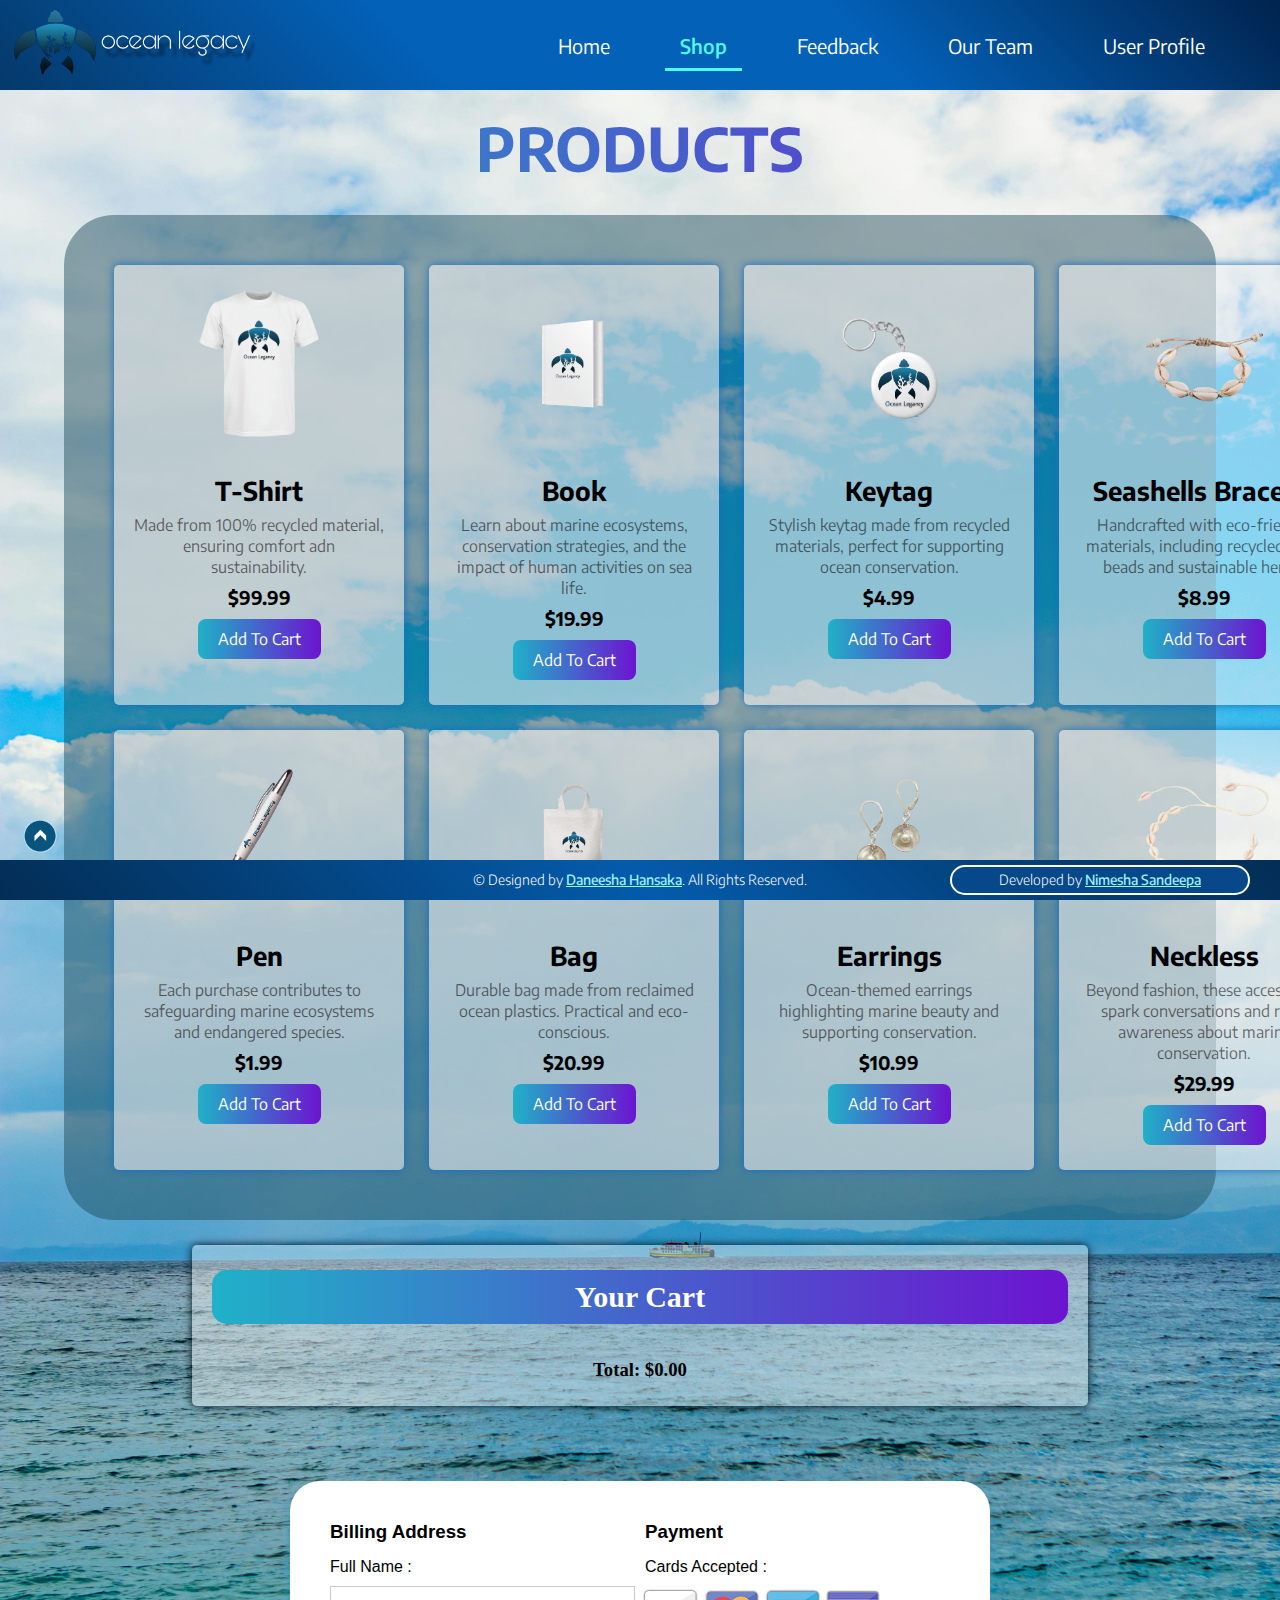
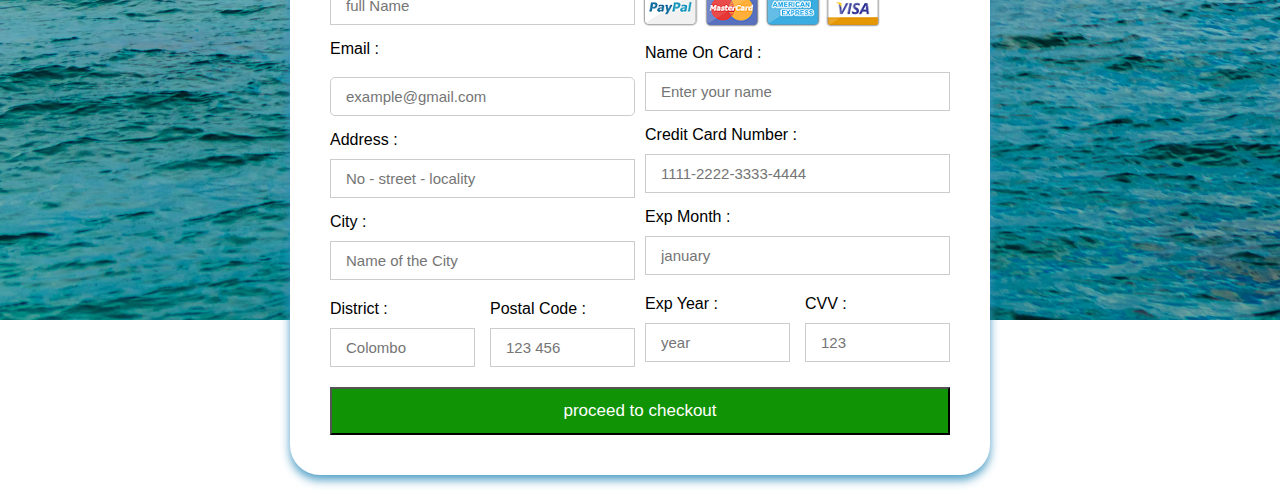
<file: shop.html>
<!DOCTYPE html>
<html lang="en">
<head>
    <meta charset="UTF-8">
    <meta name="viewport" content="width=device-width, initial-scale=1.0">
    <title>Welcome to OceanLegacy</title>
    <link rel="icon" href="icon.png" type="image/png">
    <link rel="stylesheet" href="style.css">
    <link rel="preconnect" href="https://fonts.googleapis.com">
    <link rel="preconnect" href="https://fonts.gstatic.com" crossorigin>
    <link href="https://fonts.googleapis.com/css2?family=Encode+Sans:wght@100..900&display=swap" rel="stylesheet">
    <link href="https://fonts.googleapis.com/css2?family=Vollkorn:ital,wght@0,400..900;1,400..900&display=swap" rel="stylesheet">
    <link href="https://fonts.googleapis.com/css2?family=Anton+SC&display=swap" rel="stylesheet">
</head>
<body> 
    <!--Navigation Bar-->
    <div class="nav">
        <a href="home.html"><img src="web_logo.png" alt="OceanLegacy logo"></a>
        <ul class="navbar">
            <li><a href="home.html" class="navlinks">Home</a></li>
            <li><a href="shop.html" class="navlinks">Shop</a></li>
            <li><a href="feedback.html" class="navlinks">Feedback</a></li>
            <li><a href="team.html" class="navlinks">Our Team</a></li>
            <li><a href="profile.html" class="navlinks">User Profile</a></li>
        </ul>
    </div>

    <!--Products-->

    <img id="shopback" src="shopback.jpg" alt="shop background">

    <div class="products" id="Products">
        <h1>Products</h1>

        <div class="box">
            <div class="card">

                

                <div class="image">
                    <img src="IMG/T-Shirt.PNG">
                </div>

                <div class="products_text">
                    <h2>T-Shirt</h2>
                    <p>
                        Made from 100% recycled material, ensuring comfort adn sustainability.
                    </p>
                    <h3>$99.99</h3>
                    <a href="#" class="btn add-to-cart" data-name="T-Shirt" data-price="99.99">Add To Cart</a>
                </div>

            </div>

            <div class="card">

                <div class="image">
                    <img src="IMG/Book.PNG">
                </div>

                <div class="products_text">
                    <h2>Book</h2>
                    <p>
                        Learn about marine ecosystems, conservation strategies, and the impact of human activities on sea life.
                    </p>
                    <h3>$19.99</h3>
                    <a href="#" class="btn add-to-cart" data-name="Book" data-price="19.99">Add To Cart</a>
                </div>

            </div>

            <div class="card">

                

                <div class="image">
                    <img src="IMG/Keytag.PNG">
                </div>

                <div class="products_text">
                    <h2>Keytag</h2>
                    <p>
                        Stylish keytag made from recycled materials, perfect for supporting ocean conservation.
                    </p>
                    <h3>$4.99</h3>
                    
                    <a href="#" class="btn add-to-cart" data-name="Keytag" data-price="4.99">Add To Cart</a>
                </div>

            </div>

            <div class="card">

                

                <div class="image">
                    <img src="IMG/SeashellBGL.PNG">
                </div>

                <div class="products_text">
                    <h2>Seashells Bracelet</h2>
                    <p>
                        Handcrafted with eco-friendly materials, including recycled glass beads and sustainable hemp.
                    </p>
                    <h3>$8.99</h3>
                    
                    <a href="#" class="btn add-to-cart" data-name="Seashells Bracelet" data-price="8.99">Add To Cart</a>
                </div>

            </div>

            <div class="card">

                

                <div class="image">
                    <img src="IMG/Pen.PNG">
                </div>

                <div class="products_text">
                    <h2>Pen</h2>
                    <p>
                        Each purchase contributes to safeguarding marine ecosystems and endangered species.
                    </p>
                    <h3>$1.99</h3>
                    
                    <a href="#" class="btn add-to-cart" data-name="Pen" data-price="1.99">Add To Cart</a>
                </div>

            </div>

            <div class="card">

                

                <div class="image">
                    <img src="IMG/Bag.PNG">
                </div>

                <div class="products_text">
                    <h2>Bag</h2>
                    <p>
                        Durable bag made from reclaimed ocean plastics. Practical and eco-conscious.
                    </p>
                    <h3>$20.99</h3>
                    
                    <a href="#" class="btn add-to-cart" data-name="Bag" data-price="20.99">Add To Cart</a>
                </div>

            </div>

            <div class="card">

                

                <div class="image">
                    <img src="IMG/Eyerings.PNG">
                </div>

                <div class="products_text">
                    <h2>Earrings</h2>
                    <p>
                        Ocean-themed earrings highlighting marine beauty and supporting conservation.
                    </p>
                    <h3>$10.99</h3>
                    
                    <a href="#" class="btn add-to-cart" data-name="Eyerings" data-price="10.99">Add To Cart</a>
                </div>

            </div>

            <div class="card">

                

                <div class="image">
                    <img src="IMG/Neckless.PNG">
                </div>

                <div class="products_text">
                    <h2>Neckless</h2>
                    <p>
                        Beyond fashion, these accessories spark conversations and raise awareness about marine conservation.
                    </p>
                    <h3>$29.99</h3>
                    
                    <a href="#" class="btn add-to-cart" data-name="Neckless" data-price="29.99">Add To Cart</a>
                </div>

            </div>

        </div>
    </div>

    <!-- Cart Section -->
        <div class="cart" id="Cart">
            <h1>Your Cart</h1>
            <div id="cart-items"></div>
            <h3>Total: $<span id="total-price">0.00</span></h3>
            <a href="#" class="btn" id="checkout-btn"></a>
        </div>
    </div>
    </div>

    <!-- Checkout Form -->
    <div class="container">

        <form action="">

            <div class="row">

                <div class="col">

                    <h3>billing address</h3>

                    <div class="inputBox">
                        <span>full name :</span>
                        <input type="text" placeholder="full Name">
                    </div>
                    <div class="inputBox">
                        <span>email :</span>
                        <input type="email" placeholder="example@gmail.com">
                    </div>
                    <div class="inputBox">
                        <span>address :</span>
                        <input type="text" placeholder="No - street - locality">
                    </div>
                    <div class="inputBox">
                        <span>city :</span>
                        <input type="text" placeholder="Name of the City">
                    </div>

                    <div class="flex">
                        <div class="inputBox">
                            <span>District :</span>
                            <input type="text" placeholder="Colombo">
                        </div>
                        <div class="inputBox">
                            <span>Postal code :</span>
                            <input type="text" placeholder="123 456">
                        </div>
                    </div>

                </div>

                <div class="col">

                    <h3>payment</h3>

                    <div class="inputBox">
                        <span>cards accepted :</span>
                        <img src="IMG/card_img.png" alt="">
                    </div>
                    <div class="inputBox">
                        <span>name on card :</span>
                        <input type="text" placeholder="Enter your name">
                    </div>
                    <div class="inputBox">
                        <span>credit card number :</span>
                        <input type="number" placeholder="1111-2222-3333-4444">
                    </div>
                    <div class="inputBox">
                        <span>exp month :</span>
                        <input type="text" placeholder="january">
                    </div>

                    <div class="flex">
                        <div class="inputBox">
                            <span>exp year :</span>
                            <input type="number" placeholder="year">
                        </div>
                        <div class="inputBox">
                            <span>CVV :</span>
                            <input type="text" placeholder="123">
                        </div>
                    </div>

                </div>
        
            </div>

            <input type="submit" value="proceed to checkout" class="submit-btn">

        </form>

    </div> 

            <!--Back to top-->
            <div class="to_top">
                <a href="#top"><img src="to_top.png" alt="Back to top"></a>
            </div>
    
            <!--Footer-->
            <div class="footer">
                <p>&copy; Designed by <a href="student02.html" target="_blank">Daneesha Hansaka</a>. All Rights Reserved.</p>
    
                <div class="developer">
                    <p>Developed by <a href="student01.html" target="_blank">Nimesha Sandeepa</a></p>
                </div>
            </div>

<script src="shop.js"></script>
<script src="navhide.js"></script>
<script src="activehighlight.js"></script>

</body>
</html>
</file>
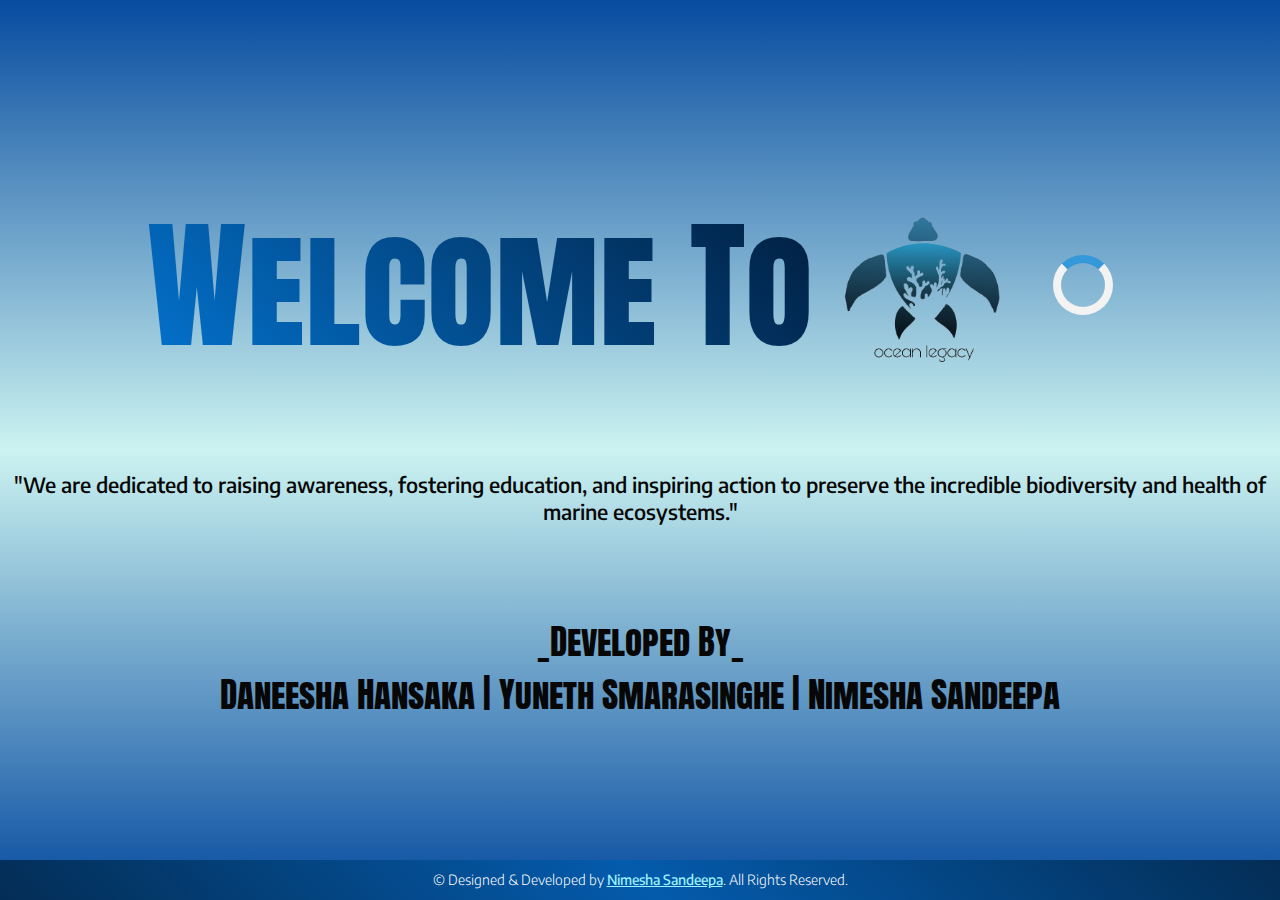
<file: splash.html>
<!DOCTYPE html>
<html lang="en">
<head>
    <meta charset="UTF-8">
    <meta name="viewport" content="width=device-width, initial-scale=1.0">
    <title>Welcome to OceanLegacy</title>
    <link rel="icon" href="icon.png" type="image/png">
    <link rel="stylesheet" href="style.css">
    <link rel="preconnect" href="https://fonts.googleapis.com">
    <link rel="preconnect" href="https://fonts.gstatic.com" crossorigin>
    <link href="https://fonts.googleapis.com/css2?family=Encode+Sans:wght@100..900&display=swap" rel="stylesheet">
    <link href="https://fonts.googleapis.com/css2?family=Vollkorn:ital,wght@0,400..900;1,400..900&display=swap" rel="stylesheet">
    <link href="https://fonts.googleapis.com/css2?family=Anton+SC&display=swap" rel="stylesheet">
</head>
<body>

    <div class="splash">
        <div class="splash_screen">
            <div class="logo-loader-container">
                <h1 id="splash_welcome">Welcome To</h1>
                <img class="logo" src="splash.png" alt="Logo">
                <div class="loader"></div>
            </div>
            <p class="splash_mission">"We are dedicated to raising awareness, fostering education, and inspiring action to preserve
                    the incredible biodiversity and health of marine ecosystems."</p>
            <p class="splash_team"> _Developed By_<br> Daneesha Hansaka | Yuneth Smarasinghe | Nimesha Sandeepa</p>
            <div class="footer">
                <p>&copy; Designed & Developed by <a href="student01.html" target="_blank">Nimesha Sandeepa</a>. All Rights Reserved.</p>
            </div>
        </div>
    </div>



    <script src="splash.js"></script>
</body>
</html>
</file>
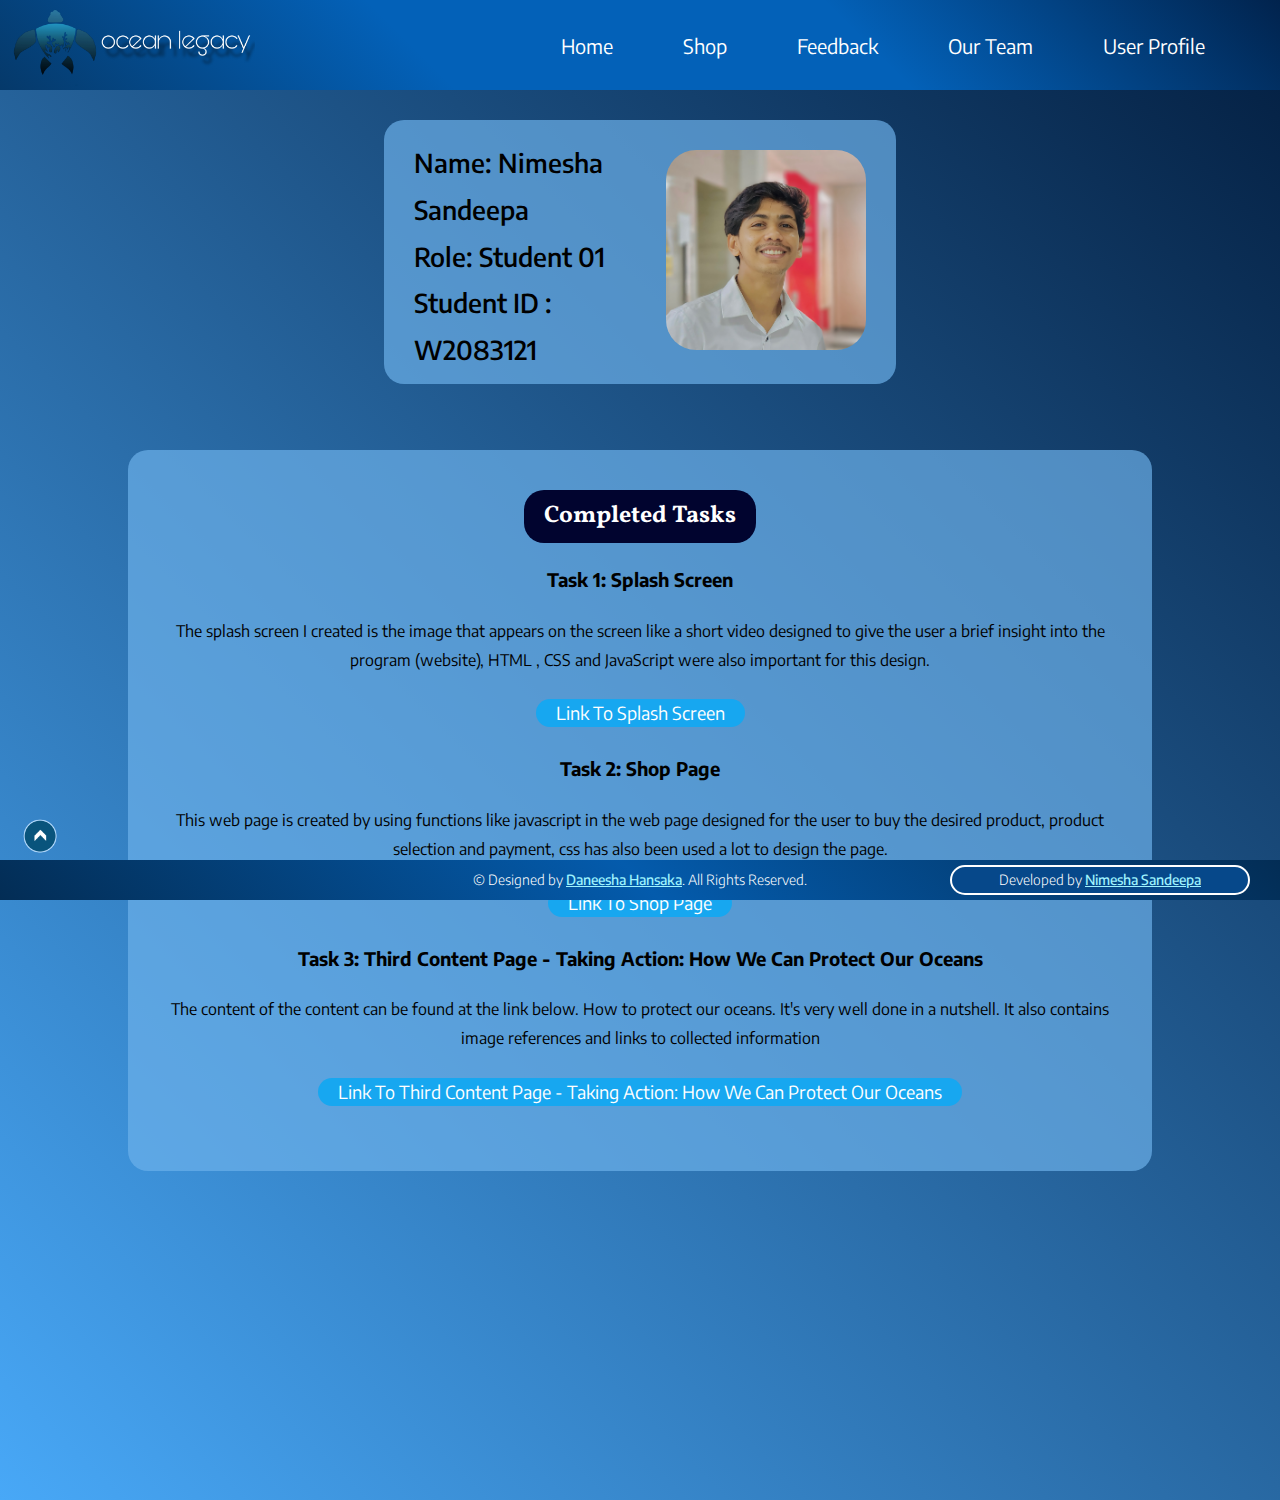
<file: student01.html>
<!DOCTYPE html>
<html lang="en">
<head>
    <meta charset="UTF-8">
    <meta name="viewport" content="width=device-width, initial-scale=1.0">
    <title>Page Editor : Student 01</title>
    <link rel="icon" href="icon.png" type="image/png">
    <link rel="stylesheet" href="style.css">
    <link rel="preconnect" href="https://fonts.googleapis.com">
    <link rel="preconnect" href="https://fonts.gstatic.com" crossorigin>
    <link href="https://fonts.googleapis.com/css2?family=Encode+Sans:wght@100..900&display=swap" rel="stylesheet">
    <link href="https://fonts.googleapis.com/css2?family=Vollkorn:ital,wght@0,400..900;1,400..900&display=swap" rel="stylesheet">
    <link href="https://fonts.googleapis.com/css2?family=Anton+SC&display=swap" rel="stylesheet">
</head>

<body>
    <!-- Navigation Bar-->
    <div class="nav">
        <a href="home.html"><img src="web_logo.png" alt="OceanLegacy logo"></a>
        <ul class="navbar">
            <li><a href="home.html" class="navlinks">Home</a></li>
            <li><a href="shop.html" class="navlinks">Shop</a></li>
            <li><a href="feedback.html" class="navlinks">Feedback</a></li>
            <li><a href="team.html" class="navlinks">Our Team</a></li>
            <li><a href="profile.html" class="navlinks">User Profile</a></li>
        </ul>
    </div>

    
    <!-- Page Editor Nimesha--> 
    <div class="pageEditor">
        <header>
            <div class="description">
                <p>Name: Nimesha Sandeepa</p>
                <p>Role: Student 01</p>
                <p>Student ID :  W2083121</p>
            </div>
            <div class="image">
                <img src="member_01.jpg" alt="Nimesha">
            </div>
        </header>
        
        <div class="tasks_container">
            <h2>Completed Tasks</h2>
            <ul class="tasks">
                <li class="task">
                    <h3>Task 1: Splash Screen</h3>
                    <p>The splash screen I created is the image that appears on the screen like a short video designed to give the user a brief insight into the program (website), HTML , CSS and JavaScript were also important for this design.</p>
                    <input type="button" class="editor_buttons" value="Link To Splash Screen" name="send" onclick="window.location.href='splash.html'">
                </li>
                <li class="task">
                    <h3>Task 2: Shop Page</h3>
                    <p>This web page is created by using functions like javascript in the web page designed for the user to buy the desired product, product selection and payment, css has also been used a lot to design the page.</p>
                    <input type="button" class="editor_buttons" value="Link To Shop Page" name="send" onclick="window.location.href='shop.html'">
                </li>
                <li class="task">
                    <h3>Task 3: Third Content Page - Taking Action: How We Can Protect Our Oceans</h3>
                    <p>The content of the content can be found at the link below. How to protect our oceans. It's very well done in a nutshell. It also contains image references and links to collected information</p>
                    <input type="button" class="editor_buttons" value="Link To Third Content Page - Taking Action: How We Can Protect Our Oceans" name="send" onclick="window.location.href='contentpage_03.html'">
                </li>
            </ul>
        </div>
    </div>

    <!--Back to top-->
    <div class="to_top">
        <a href="#top"><img src="to_top.png" alt="Back to top"></a>
    </div>

    <!-- Footer -->
    <div class="footer">
        <p>&copy; Designed by <a href="student02.html" target="_blank">Daneesha Hansaka</a>. All Rights Reserved.</p>

        <div class="developer">
            <p>Developed by <a href="student01.html" target="_blank">Nimesha Sandeepa</a></p>
        </div>
    </div>

    <script src="navhide.js"></script>
    <script src="activehighlight.js"></script>

</body>
</html>
</file>
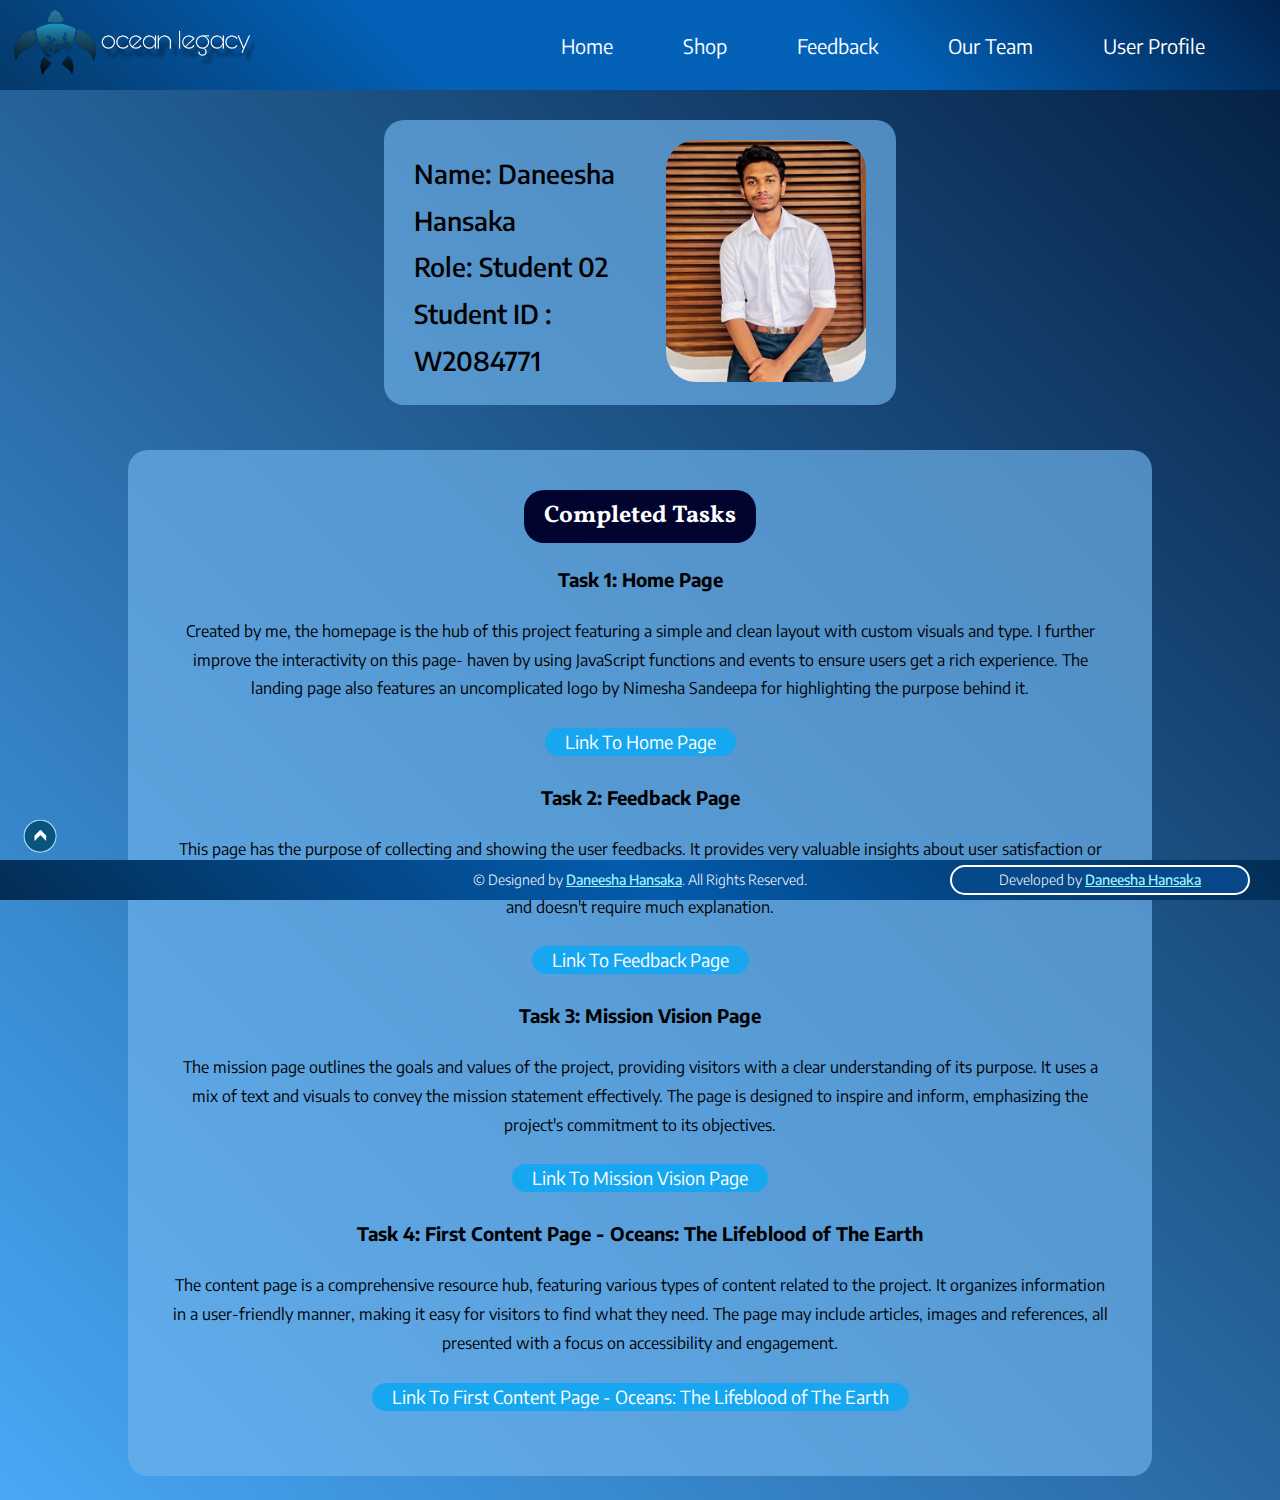
<file: student02.html>
<!DOCTYPE html>
<html lang="en">
<head>
    <meta charset="UTF-8">
    <meta name="viewport" content="width=device-width, initial-scale=1.0">
    <title>Page Editor : Student 02</title>
    <link rel="icon" href="icon.png" type="image/png">
    <link rel="stylesheet" href="style.css">
    <link rel="preconnect" href="https://fonts.googleapis.com">
    <link rel="preconnect" href="https://fonts.gstatic.com" crossorigin>
    <link href="https://fonts.googleapis.com/css2?family=Encode+Sans:wght@100..900&display=swap" rel="stylesheet">
    <link href="https://fonts.googleapis.com/css2?family=Vollkorn:ital,wght@0,400..900;1,400..900&display=swap" rel="stylesheet">
    <link href="https://fonts.googleapis.com/css2?family=Anton+SC&display=swap" rel="stylesheet">
</head>

<body>
    <!-- Navigation Bar-->
    <div class="nav">
        <a href="home.html"><img src="web_logo.png" alt="OceanLegacy logo"></a>
        <ul class="navbar">
            <li><a href="home.html" class="navlinks">Home</a></li>
            <li><a href="shop.html" class="navlinks">Shop</a></li>
            <li><a href="feedback.html" class="navlinks">Feedback</a></li>
            <li><a href="team.html" class="navlinks">Our Team</a></li>
            <li><a href="profile.html" class="navlinks">User Profile</a></li>
        </ul>
    </div>


    <!-- Page Editor Daneesha-->
    <div class="pageEditor">
        <header>
            <div class="description">
                <p>Name: Daneesha Hansaka</p>
                <p>Role: Student 02</p>
                <p>Student ID :  W2084771</p>
            </div>
            <div class="image">
                <img src="member_02.jpg" alt="Daneesha">
            </div>
        </header>
        
        <div class="tasks_container">
            <h2>Completed Tasks</h2>
            <ul class="tasks">
                <li class="task">
                    <h3>Task 1: Home Page</h3>
                    <p>Created by me, the homepage is the hub of this project featuring a simple and clean layout with custom visuals and type.
                    I further improve the interactivity on this page- haven by using JavaScript functions and events to ensure users get a rich experience.
                    The landing page also features an uncomplicated logo by Nimesha Sandeepa for highlighting the purpose behind it. </p>
                    <input type="button" class="editor_buttons" value="Link To Home Page" name="send" onclick="window.location.href='home.html'">
                </li>
                <li class="task">
                    <h3>Task 2: Feedback Page</h3>
                    <p>This page has the purpose of collecting and showing the user feedbacks. It provides very valuable insights about user satisfaction or anything that a user is planning because it uses forms and interactive elements to get users opinion on it.
                    It's a straightforward way and doesn't require much explanation.</p>
                    <input type="button" class="editor_buttons" value="Link To Feedback Page" name="send" onclick="window.location.href='feedback.html'">
                </li>
                <li class="task">
                    <h3>Task 3: Mission Vision Page</h3>
                    <p>The mission page outlines the goals and values of the project, providing visitors with a clear understanding of its purpose. 
                    It uses a mix of text and visuals to convey the mission statement effectively. 
                    The page is designed to inspire and inform, emphasizing the project's commitment to its objectives.</p>
                    <input type="button" class="editor_buttons" value="Link To Mission Vision Page" name="send" onclick="window.location.href='mission_vision.html'">
                </li>
                <li class="task">
                    <h3>Task 4: First Content Page - Oceans: The Lifeblood of The Earth</h3>
                    <p>The content page is a comprehensive resource hub, featuring various types of content related to the project. 
                    It organizes information in a user-friendly manner, making it easy for visitors to find what they need. 
                    The page may include articles, images and references, all presented with a focus on accessibility and engagement.</p>
                    <input type="button" class="editor_buttons" value="Link To First Content Page - Oceans: The Lifeblood of The Earth" name="send" onclick="window.location.href='contentpage_01.html'">
                </li>
            </ul>
        </div>
    </div>


    <!--Back to top-->
    <div class="to_top">
        <a href="#top"><img src="to_top.png" alt="Back to top"></a>
    </div>

    <!-- Footer -->
    <div class="footer">
        <p>&copy; Designed by <a href="student02.html" target="_blank">Daneesha Hansaka</a>. All Rights Reserved.</p>

        <div class="developer">
            <p>Developed by <a href="student02.html" target="_blank">Daneesha Hansaka</a></p>
        </div>
    </div>

    <script src="navhide.js"></script>
    <script src="activehighlight.js"></script>

</body>
</html>
</file>
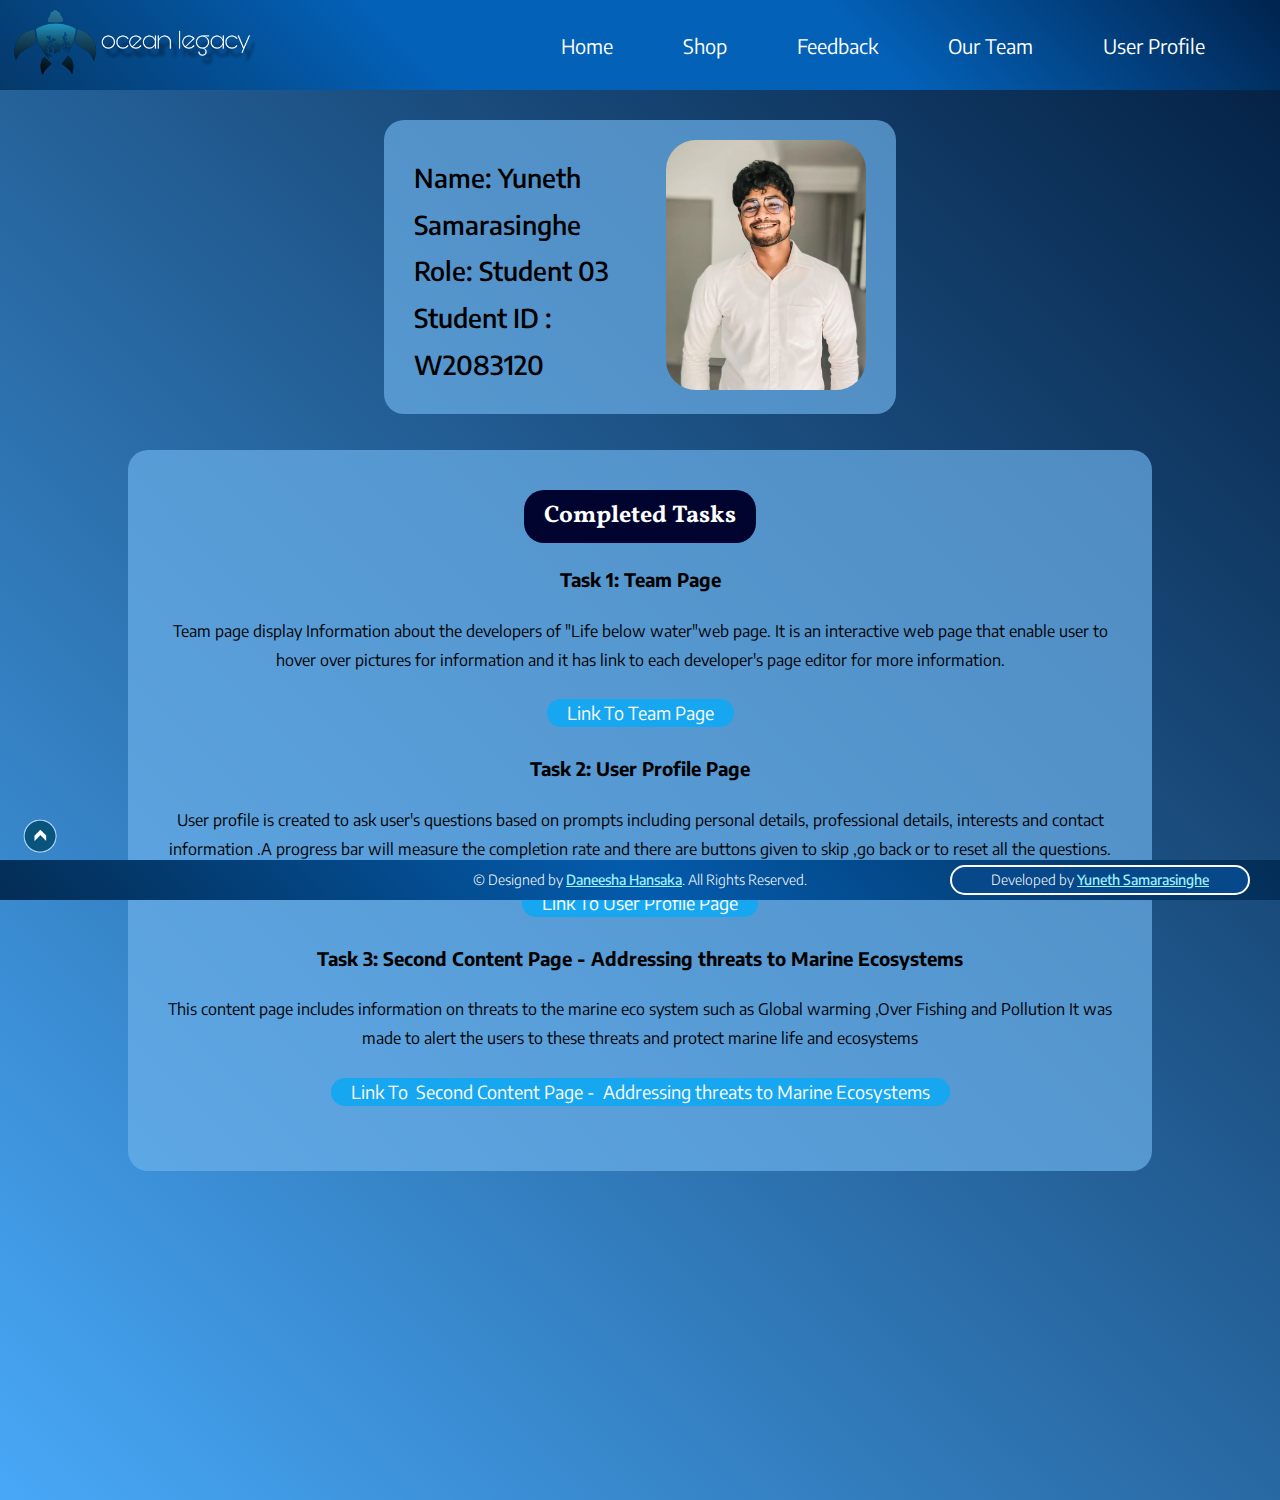
<file: student03.html>
<!DOCTYPE html>
<html lang="en">
<head>
    <meta charset="UTF-8">
    <meta name="viewport" content="width=device-width, initial-scale=1.0">
    <title>Page Editor : Student 03</title>
    <link rel="icon" href="icon.png" type="image/png">
    <link rel="stylesheet" href="style.css">
    <link rel="preconnect" href="https://fonts.googleapis.com">
    <link rel="preconnect" href="https://fonts.gstatic.com" crossorigin>
    <link href="https://fonts.googleapis.com/css2?family=Encode+Sans:wght@100..900&display=swap" rel="stylesheet">
    <link href="https://fonts.googleapis.com/css2?family=Vollkorn:ital,wght@0,400..900;1,400..900&display=swap" rel="stylesheet">
    <link href="https://fonts.googleapis.com/css2?family=Anton+SC&display=swap" rel="stylesheet">
</head>

<body>
    <!-- Navigation Bar-->
    <div class="nav">
        <a href="home.html"><img src="web_logo.png" alt="OceanLegacy logo"></a>
        <ul class="navbar">
            <li><a href="home.html" class="navlinks">Home</a></li>
            <li><a href="shop.html" class="navlinks">Shop</a></li>
            <li><a href="feedback.html" class="navlinks">Feedback</a></li>
            <li><a href="team.html" class="navlinks">Our Team</a></li>
            <li><a href="profile.html" class="navlinks">User Profile</a></li>
        </ul>
    </div>


    <!-- Page Editor Yuneth-->
    <div class="pageEditor">
        <header>
            <div class="description">
                <p>Name: Yuneth Samarasinghe</p>
                <p>Role: Student 03</p>
                <p>Student ID :  W2083120</p>
            </div>
            <div class="image">
                <img src="member_03.png" alt="Yuneth">
            </div>
        </header>
        
        <div class="tasks_container">
            <h2>Completed Tasks</h2>
            <ul class="tasks">
                <li class="task">
                    <h3>Task 1: Team Page</h3>
                    <p>Team page display Information about the developers of "Life below water"web page.
                    It is an interactive web page that enable user to hover over pictures for 
                    information and it has link to each developer's page editor for more information.</p>
                    <input type="button" class="editor_buttons" value="Link To Team Page" name="send" onclick="window.location.href='team.html'">
                </li>
                <li class="task">
                    <h3>Task 2: User Profile Page</h3>
                    <p> User profile is created to ask user's  questions based on prompts including personal details, professional details,
                        interests and contact information .A progress bar will measure the completion rate and there are buttons given to skip ,go back or 
                        to reset all the questions. </p>
                    <input type="button" class="editor_buttons" value="Link To User Profile Page" name="send" onclick="window.location.href='profile.html'">
                </li>
                <li class="task">
                    <h3>Task 3: Second Content Page -   Addressing threats to Marine Ecosystems </h3>
                    <p>This content page includes information on threats to the marine eco system such as Global warming ,Over Fishing and Pollution
                        It was made to alert the users to these threats and protect marine life and ecosystems
                    </p>
                    <input type="button" class="editor_buttons" value="Link To  Second Content Page -  Addressing threats to Marine Ecosystems" name="send" onclick="window.location.href='contentpage_02.html'">
                </li>
            </ul>
        </div>
    </div>

    <!--Back to top-->
    <div class="to_top">
        <a href="#top"><img src="to_top.png" alt="Back to top"></a>
    </div>

    <!-- Footer -->
    <div class="footer">
        <p>&copy; Designed by <a href="student02.html" target="_blank">Daneesha Hansaka</a>. All Rights Reserved.</p>

        <div class="developer">
            <p>Developed by <a href="student03.html" target="_blank">Yuneth Samarasinghe</a></p>
        </div>
    </div>

    <script src="navhide.js"></script>
    <script src="activehighlight.js"></script>

</body>
</html>
</file>
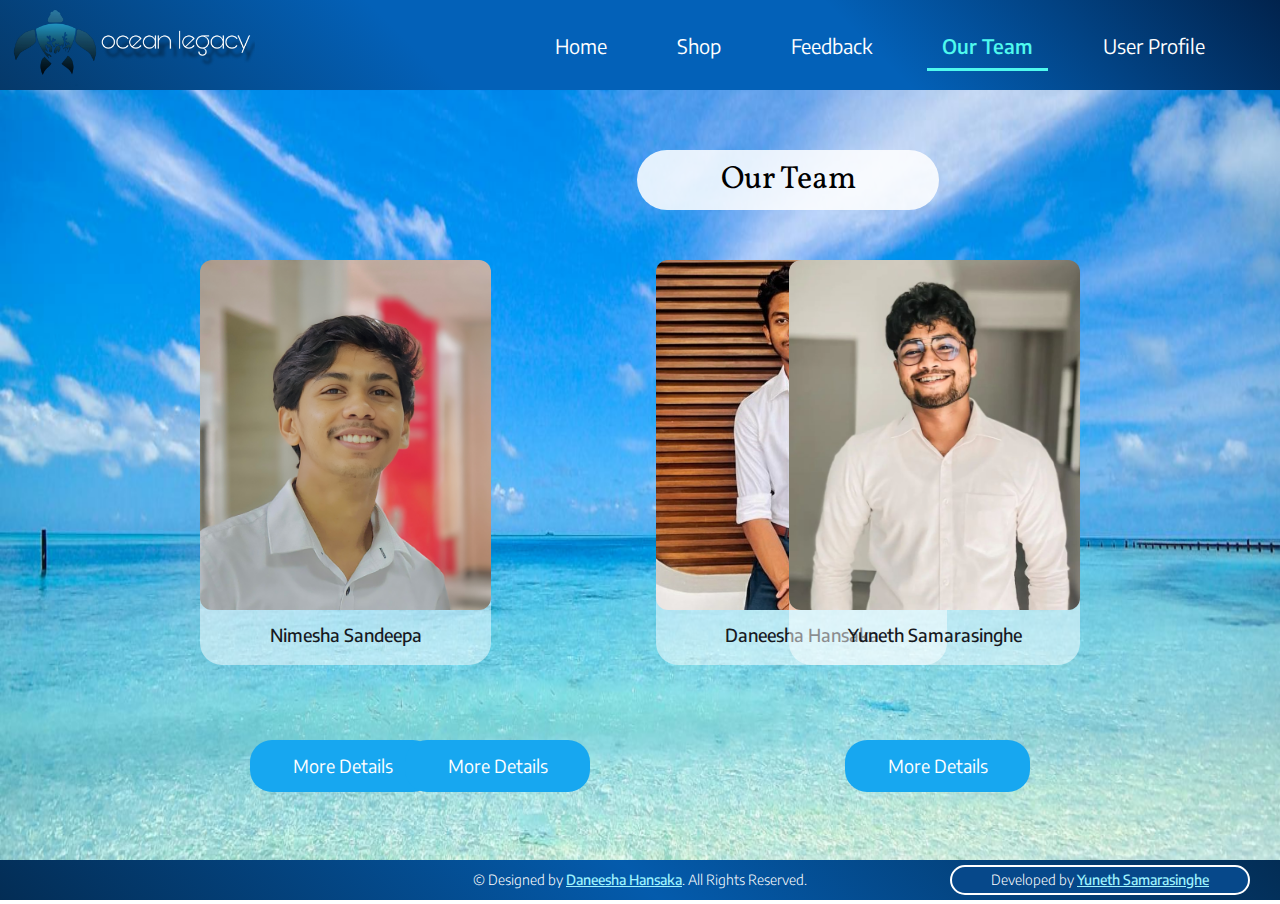
<file: team.html>
<!DOCTYPE html>
<html lang="en">
<head>
    <meta charset="UTF-8">
    <meta name="viewport" content="width=device-width, initial-scale=1.0">
    <title>Developer Team</title>
    <link rel="icon" href="icon.png" type="image/png">
    <link rel="stylesheet" href="style.css">
    <link rel="preconnect" href="https://fonts.googleapis.com">
    <link rel="preconnect" href="https://fonts.gstatic.com" crossorigin>
    <link href="https://fonts.googleapis.com/css2?family=Encode+Sans:wght@100..900&display=swap" rel="stylesheet">
    <link href="https://fonts.googleapis.com/css2?family=Vollkorn:ital,wght@0,400..900;1,400..900&display=swap" rel="stylesheet">
    <link href="https://fonts.googleapis.com/css2?family=Anton+SC&display=swap" rel="stylesheet">
</head>
<body>
        <!--Navigation Bar-->
        <div class="nav">
            <a href="home.html"><img src="web_logo.png" alt="OceanLegacy logo"></a>
            <ul class="navbar">
                <li><a href="home.html" class="navlinks">Home</a></li>
                <li><a href="shop.html" class="navlinks">Shop</a></li>
                <li><a href="feedback.html" class="navlinks">Feedback</a></li>
                <li><a href="team.html" class="navlinks">Our Team</a></li>
                <li><a href="profile.html" class="navlinks">User Profile</a></li>
            </ul>
        </div>

        <!--Our Team Container-->
        <div class="our_team_back">
            <img src="ourteam_back.png" alt="our team background">

            <div class="team_title">
                <p>Our Team</p>
            </div>

            <div class="member_01">
                <div class="member">
                    <img src="member_01.jpg" alt="Nimesha">
                    <div class="member_details">Nimesha Sandeepa<br>Westminster ID:2083121   <br>Role:Student 1<br>Tasks: Splash screen|Shop </div>
                    <p class="member_text">Nimesha Sandeepa</p>
                </div>
            </div>
            <div class="more_details_01">
                <button class="home_buttons" value="More Details" name="send" onclick="window.open('student01.html', '_blank')">More Details</button>
            </div>

            <div class="member_02">
                <div class="member">
                    <img src="member_02.jpg" alt="Daneesha">
                    <div class="member_details">Daneesha Hansaka<br>Westminster ID:2084771   <br>Role:  Student 2<br> Tasks: Home Page | Feedback</div>
                    <p class="member_text">Daneesha Hansaka</p>
                </div>
            </div>
            <div class="more_details_02">
                <button class="home_buttons" value="More Details" name="send" onclick="window.open('student02.html', '_blank')">More Details</button>
            </div>

            <div class="member_03">
                <div class="member">
                    <img src="member_03.png" alt="Yuneth">
                    <div class="member_details">Yuneth Samarasinghe<br>Westminster ID:2083120  <br>Role: Student 3  <br>Tasks: User profile | Team</div>
                    <p class="member_text">Yuneth Samarasinghe</p>
                </div>
            </div>
            <div class="more_details_03">
                <button class="home_buttons" value="More Details" name="send" onclick="window.open('student03.html', '_blank')">More Details</button>
            </div>

        </div>

        <!--Footer-->
        <div class="footer">
            <p>&copy; Designed by <a href="student02.html" target="_blank">Daneesha Hansaka</a>. All Rights Reserved.</p>

            <div class="developer">
                <p>Developed by <a href="student03.html" target="_blank">Yuneth Samarasinghe</a></p>
            </div>
        </div>

        <script src="navhide.js"></script>
        <script src="activehighlight.js"></script>
        

</body>
</html>
</file>
<file: style.css>
/* Basic Reset */
* {
    margin: 0;
    padding: 0;
    box-sizing: border-box;
}


/* Navigation bar */
.nav {
    position: fixed;
    overflow: hidden;
    top: 0; 
    left: 0; 
    width: 100%; 
    height: 90px; 
    background: linear-gradient(45deg, #05396a,#0361b8, #0361b8, #01234d);
    z-index: 1;
    display: flex;
    align-items: center;
    justify-content: space-between;
    padding: 0 40px;
    z-index: 1000;
}

/* Logo */
.nav img {
    width: 250px; 
    height: 250px; 
    margin-left: -35px;
}

/* Navigation Bar */
.navbar {
    display: flex;
    align-items: center;
    list-style: none;
    font-family: "Encode Sans", sans-serif;
    font-size: 20px; 
    font-weight: 400;
    color: #FFFFFF; 
}

/* Navigation Bar - Items */
.navbar li {
    margin: 0 20px;
    cursor: pointer; 
    white-space: nowrap; 
}

/* Navigation Bar - Links */
.navbar li a {
    color: #FFFFFF;
    text-decoration: none;
    padding: 10px 15px;
}

/* Navigation Bar when Hover */
.navbar li a:hover {
    color: #4ff9ee;
    border: 1px solid #4ff9ee;
    border-radius: 10px;
}

/* Navigation Bar when Current-Active Page */
.navbar li a.active {
    color: #4ff9ee;
    font-weight: 560;
    border-bottom-style: solid;

}

/* Button Style */
.home_buttons {
    width: 185px; 
    height: 52px; 
    position: relative; 
    padding: 0 20px; 
    font-family: "Encode Sans", sans-serif; 
    font-size: 18px; 
    line-height: 28px; 
    font-weight: 400; 
    color: #FFFFFF; /* White */
    background: #17a7f0; /* Background color */
    border: none; 
    border-radius: 22px; 
    cursor: pointer;
    z-index: 3;
}

.home_buttons:hover {
    background: #01042f;
    transform: scale(1.15);
}

/*back to top button*/
.to_top{
    position: fixed;
    bottom:40px;
    left: 20px;
    z-index: 100;
}
.to_top img{
    width: 40px;
}

/* Developer */
.developer {
    position: fixed;
    width: 300px;
    height: 30px;
    right: 30px;
    bottom: 5px;
    display: flex;
    justify-content: center;
    align-items: center;
    font-family: "Encode Sans", sans-serif;
    font-size: 14px;
    color: #FFFFFF;
    border-width: 2px;
    border-color: #ffffff;
    border-radius: 15px;
    border-style: solid;
    background: rgb(6, 72, 138);
}

.developer a{
    color: #4ff9ee;
}

/* Footer */
.footer {
    position: fixed;
    overflow: hidden;
    background: linear-gradient(45deg, #032d55,#045bac,#032d55);
    bottom: 0px;
    width: 100%;
    padding: 10px 0;
    text-align: center;
    font-family: "Encode Sans", sans-serif;
    font-size: 14px; 
    line-height: 20px; 
    font-weight: 300; 
    color: #FFFFFF;
    z-index: 1000;
}

.footer a{
    color: #9ff3fe;
    font-weight: 500;
}

/*------------------------- Splash Screen --------------------------*/

.splash {
    margin: 0;
    overflow: hidden;
    position: absolute;
    display: flex;
    align-items: center;
    justify-content: center;
    top: 0;
    left: 0;
    width: 100%;
    height: 100vh;
    text-align: center;
}

.splash_screen {
    display: flex;
    flex-direction: column;
    align-items: center;
    justify-content: center;
    width: 100%;
    height: 100vh;
    gap: 30px;
    background: linear-gradient(#064b9f,#ccf3f1,#064b9f);
    text-align: center;
}

.logo-loader-container {
    display: flex;
    align-items: center;
    justify-content: center;
    margin-bottom: 50px;
}

.logo {
    max-width: 180px;
    margin: 0 20px;
}

.loader {
    border: 8px solid #f3f3f3; 
    border-top: 8px solid #3498db; 
    border-radius: 50%;
    width: 60px;
    height: 60px;
    animation: spin 2s linear infinite;
    margin: 0 20px;
}

@keyframes spin {
    0% { transform: rotate(0deg); }
    100% { transform: rotate(360deg); }
}

#splash_welcome {
    font-size: 140px;
    text-align: center;
    color: rgb(4, 41, 70);
    margin: 0;
    font-family: "Anton SC", sans-serif;
    font-weight: 400;
    background: linear-gradient(45deg, #0375d2, #011b3a);
    color: transparent;
    background-clip: text;
}

.splash_team {
    display: flex;
    flex-direction: column;
    align-items: center;
    justify-content: center;
    width: 100%;
    margin-top:60px;
    font-family: "Anton SC", sans-serif;
    font-size: 35px; 
    color: #070707; 
}

.splash_mission {
    font-family: "Encode Sans", sans-serif;
    font-size: 21px;
    font-weight: 550;
    color: #070707; 
}

/*-------------------------------- Home Page --------------------------------*/

/* Slogan Style */
.slogan {
    left:30px;
    padding: 10px;
    font-size: 45px;
    position: relative;
    z-index: 2;
    top: 110px;
    color: rgb(255, 255, 255);
    font-family: "Encode Sans", sans-serif;
}

.sign_up{
    position: absolute;
    top: 200px; 
    left: 40px; 
}
/* Slideshow Container */

.slideshow_container {
    position: absolute; /* Fix the container in place */
    top:0px;
    width: 100%; /* Fixed width */
    height: 100%; /* Fixed height */
    overflow: hidden; /* Hide overflow content */
}

/* Slide Style */
.slide {
    display: none; /* Hide all slides by default */
    width: 100%; /* Ensure slides fill the container */
    height: auto; /* Maintain aspect ratio */
    border-radius: 0; /* No border radius */
    position: absolute; /* Position slides absolutely within the container */
    top: 0; /* Align to the top of the container */
    left: 0; /* Align to the left of the container */
}

.slide img {
    position: absolute;
    width: 100%; /* Ensure images fill their container */
    height: auto; /* Maintain aspect ratio */
}

/* Goal Container */
.goal_back{
    position: absolute;
    width : 100%;
    height: auto;
    top: 705px;
}

.goal_back img{
    width:100%;
}

.goal_container{
    position: absolute; 
    top: 904px; 
    left: 100px; 
    width: 800px; 
    height: 320px; 
    background: #ffffffb5; /* white */
    border-radius: 50px;
}

.goal_text{
    position: absolute;
    font-family: "Vollkorn", serif;
    font-size: 24px;
    top: 48px; 
    left: 64px; 
    color: #171A1FFF;
}

.goal_para {
    position: absolute; 
    top: 90px; 
    left: 64px; 
    font-size: 16px; 
    font-family: "Encode Sans", sans-serif;
    font-weight: 500; 
    line-height: 1.8;
    color: #171A1FFF;
}

.learn_more{
    position: absolute;
    top: 250px; 
    left: 70px; 
}

/*-------------- Where the Learn More Directed -----*/
/*-------------- Vision and Mission - ( Goal Explained ) ----------*/

#mission_main{
    font-size: 140px;
    text-align: center;
    margin: 0;
    font-family: "Anton SC", sans-serif;
    font-weight: 400;
    background: linear-gradient(45deg, #0375d2, #011b3a);
    color: transparent;
    background-clip: text;
}
.mission_container{
    top: 170px;
    position: absolute;
    display: block;
    left: 225px;
    width: 70%;
    font-family: "Encode Sans", sans-serif;
    font-weight: 500;
    text-align: center;
    background-color: #bdf4f2a0;
    border-radius: 80px;
}
.mission_back img{
    position: absolute;
    width: 100%;
}

.vision, .mission{
    padding: 60px;
    line-height: 30px;
}

#vis_title , #mis_title{
    margin-bottom: 30px;
    font-size: 40px;
    font-family: "Vollkorn", sans-serif;
}

/* Quote Container */
.quote_back{
    position: absolute;
    width : 100%;
    height: 400px;
    top: 1410px;
}

.quote_back img{
    width:100%;
    height: 400px;
}

.quote_container{
    position: absolute; 
    top: 1500px; 
    right: 100px; 
    width: 1100px; 
    height: 250px; 
    background: #FFFFFF6B;
    border-radius: 50px;
}

.quote_container img{
    position: absolute;
    width: 250px;
    left: 60px;
    bottom: 0px;
}

.quote_para{
    position: absolute; 
    top: 50px; 
    right: 80px; 
    font-size: 20px; 
    font-weight: 500; 
    line-height: 2.5;
    color: #171A1FFF;
}

.quote_para .quote_name{
    font-family: "Vollkorn", serif;
    margin-left: 40px;
    font-style: italic;
}

/* Content Container */
.content_back{
    position: absolute;
    width : 100%;
    height: 400px;
    top: 1815px;
}

.content_back img{
    width:100%;
    height: 1000px;
}

.c_title_container{
    position: absolute;
    display: flex;
    justify-content: center;
    align-items: center;
    font-family: "Vollkorn", serif;
    font-size: 32px;
    top: 1910px; 
    left: 637px;
    width: 302px; 
    height: 60px; 
    background: #FFFFFFDB; /* white */
    border-radius: 50px; 
}

.c_container{
    position: absolute; 
    top: 40px; 
    left: 25px; 
    width: 350px; 
    height: 390px; 
    background: #FFFFFFFF; /* white */
    border-radius: 12px; /* border-xl */
    box-shadow: 0px 0px 1px #171a1f, 0px 0px 2px #171a1f;
}

.c_container img{
    position: absolute; 
    top: 0; 
    left: 0; 
    width: 100%; 
    height: 250px;
    object-fit: cover; /* Cover the container, cropping as necessary */
    border-radius: 12px; /* Optional: adds a border radius */
}

.c_container .content_text{
    position: absolute;
    top: 260px; 
    width: 100%; 
    height: 103px; 
    font-family: "Vollkorn", serif;
    text-align: center;
    font-size: 22px; 
    line-height: 30px; 
    font-weight: 600; 
    color: #171A1FFF;
}

.c_container .publish_text{
    position: absolute;
    text-align: center;
    text-decoration: underline; 
    top: 350px; 
    width: 100%; 
    height: 50px; 
    font-family: "Encode Sans", sans-serif;
    font-size: 16px; 
    line-height: 26px; 
    font-weight: 400; 
    color: #171A1FFF;
}

.content_01{
    position: absolute; 
    top: 2110px; 
    left: 80px; 
    width: 400px; 
    height: 478px; 
    background: #FFFFFF80; /* white */
    border-radius: 50px;
}

.content_02{
    position: absolute; 
    top: 2110px; 
    left: 590px;
    width: 400px;  
    height: 478px; 
    background: #FFFFFF80;
    border-radius: 50px;
}

.content_03{
    position: absolute; 
    top: 2110px; 
    right: 80px;
    width: 400px;    
    height: 478px; 
    background: #FFFFFF80; 
    border-radius: 50px;
}

.read_more01 .home_buttons{
    position: absolute;
    top: 2630px; 
    left: 191px; 
}

.read_more02 .home_buttons{
    position: absolute;
    top: 2630px; 
    left: 700px; 
}

.read_more03 .home_buttons{
    position: absolute;
    top: 2630px; 
    right: 191px; 
}

/* -------- Shop Page ------------ */
/* Products */

#shopback {
    position: absolute;
    z-index: -1; 
    top: 0;     
    left: 0;    
    width: 100%;  
}

.products{
font-family: "Encode Sans", sans-serif;
width: 100%;
height: 100%vh;
padding: 25px 0;
}

.products h1{
    margin-top: 85px;
    margin-bottom: 30px;
    font-size: 60px;
    display: flex;
    align-items: center;
    justify-content: center;
    text-transform: uppercase;
    background: linear-gradient(to right, #20b1c7,#6c14d0);
    -webkit-background-clip: text;
    -webkit-text-fill-color: transparent;    
}

.products .box{
    width: 90%;
    margin: 0 auto;
    display: grid;
    padding:50px;
    border-radius: 50px;
    grid-template-columns: 1fr 1fr 1fr 1fr;
    grid-gap: 25px;
    background:fixed #1b495875;
}

.products .box .card{
    width: 290px;
    height: 440px;
    box-shadow: 0 0 8px #146dc0;
    border-radius: 5px;
    text-align: center;
    padding: 10px 20px;
    background: #f6f6f68d;
}

.products .box .card .small_card{
    display: flex;
    flex-flow: column;
    position: absolute;
    margin: 10px 0;
    transform: translateX(-20px);
    transition: 0.3s;
    opacity: 0;
}


.products .box .card .image img{
    width: 150px;
    margin: 15px 0;
    transition: 0.3s;
}

.products .box .card:hover .image img{
    transform: scale(1.1);
}

.products .box .card .small_card i{
    width: 45px;
    height: 45px;
    border-radius: 5px;
    font-size: 18px;
    margin: 2px 0;
    line-height: 40px;
    border: 2px solid #999999;
    transition: 0.2s;
}

.products .box .card .products_text h2{
    font-size: 26px;
    margin-top: 15px;
}

.products .box .card .products_text p{
    color: #09000091;
    line-height: 21px;
    margin: 8px 0;
}

.products .box .card .products_text h3{
    margin-bottom: 20px;
}


.products .box .card .products_text .btn{
    text-decoration: none;
    border-radius: 8px;
    padding: 10px 20px;
    background: linear-gradient(to right, #20b1c7 , #6c14d0);
    color: white;
}

/* Cart Section */
.cart {
    width: 70%;
    box-shadow: 0 0 8px #010f1c;
    border-radius: 5px;
    text-align: center;
    padding: 10px 20px;
    background: #f6f6f66a;
    margin-left: auto;
    margin-right: auto;
}

.cart h1 {
    text-decoration: none;
    padding:10px;
    border-radius: 15px;
    font-size: 30px;
    margin-top: 15px;
    margin-bottom:35px;
    background: linear-gradient(to right, #20b1c7,#6c14d0);
    color: white;
}

.cart h3 {
    margin: 15px 0;
}

/* Checkout Form */
.container{
    font-family: 'Poppins', sans-serif;
    margin:0; padding:0;
    box-sizing: border-box;
    outline: none; border:none;
    text-transform: capitalize;
}

.container{
    margin-top: 50px;
    display: flex;
    width: 100%;
    justify-content: center;
    align-items: center;
    padding:25px;    
}

.container form{
    padding:40px;
    width:700px;
    border-radius: 30px;
    background: #fff;
    box-shadow: 0 5px 10px rgba(57, 146, 190, 0.882);
}

.container form .row{
    display: flex;
    flex-wrap: wrap;
    gap:10px;
}

.container form .row .col{
    flex:1 1 250px;
}

.container form .row .col .title{
    font-size: 20px;
    color:#f6f6f63e;
    padding-bottom: 5px;
    text-transform: uppercase;
}

.container form .row .col .inputBox{
    margin:15px 0;
}

.container form .row .col .inputBox span{
    margin-bottom: 10px;
    display: block;
}

.container form .row .col .inputBox input{
    width: 100%;
    border:1px solid 
    #ccc;
    padding:10px 15px;
    font-size: 15px;
    text-transform: none;
}

.container form .row .col .inputBox input:focus{
    border:1px solid #000;
}

.container form .row .col .flex{
    display: flex;
    gap:15px;
}

.container form .row .col .flex .inputBox{
    margin-top: 5px;
}

.container form .row .col .inputBox img{
    height: 34px;
    margin-top: 5px;
    filter: drop-shadow(0 0 1px #000);
}

.container form .submit-btn{
    width: 100%;
    padding:12px;
    font-size: 17px;
    background: #109304;
    color:#ffffff;
    margin-top: 5px;
    cursor: pointer;
}

.container form .submit-btn:hover{
    background: rgba(255, 0, 0, 0.786);
}

/*-------------------------------- Feedback Page --------------------------------*/
.background {
    position: absolute;
    width: 100%;
    height:1500px;
}

.background img {
    position: absolute;
    width: 100%;
    height: 1500px;
}

.feedback-form, .preview-section {
    position: absolute;
    color: #000000;
    font-family: "Encode Sans", sans-serif;
    top: 200px;
    left: 385px;
    background-color: #a0c0f0c4;
    padding: 50px;
    border-radius: 20px;
    border-style: solid;
    border-color: white;
    width: 800px;
    display:none;
}

#feedback-form p {
    font-weight: 550;
}

.success-section{
    position: absolute;
    text-align: center;
    color: #000000;
    font-family: "Encode Sans", sans-serif;
    top: 200px;
    left: 400px;
    background-color: #ffffff;
    padding: 30px;
    border-radius: 50px;
    border-style: solid;
    border-color: white;
    width: 800px;
    display:none;
}

.feedback-form.active, .preview-section.active, .success-section.active {
    display: block;
}

#feed_title {
    margin-top: 0;
    margin-left: 150px;
    margin-bottom: 30px;
    background-color: #007bff;
    border-radius: 35px;
    color: #FFFFFF;
    line-height: 60px;
    width: 400px;
    font-size: 32px;
    text-align: center;
}

#feedback-form label {
    display: block;
    margin: 15px 0 5px;
    font-weight: 550;
}

#feedback-form input[type="text"],
input[type="email"],
textarea,
select {
    width: 100%;
    padding: 10px;
    margin-top: 9px;
    border: 1px solid #dddddd;
    border-radius: 5px;
    font-size: 16px;
}

#feedback-form textarea {
    height: 80px;
    resize: none;
}

#feedback-form .radio-group {
    display: flex;
    gap: 30px;
    margin-top: 8px;
}

#feedback-form .radio-group label {
    display: inline-block;
    margin-right: 10px;
}

#feedback-form .rating {
    display: flex;
    justify-content: space-between;
    margin-top: 10px;
}

.rating label {
    margin: 0 8px;
}

.feed_buttons {
    display: flex;
    gap: 40px;
}

button {
    display: block;
    width: 150px;
    padding: 12px;
    border: none;
    background-color: #007bff;
    color: #ffffff;
    font-size: 18px;
    border-radius: 5px;
    cursor: pointer;
    margin-top: 20px;
}

button:hover {
    background-color: #01042f;
    transform: scale(1.15);
}

.reset-button {
    background-color: #6c757d;
}

.reset-button:hover {
    background-color: #5a6268;
}

.preview-section p, .success-section p {
    margin: 10px 0;
    font-size: 16px;
    font-family: "Encode Sans", sans-serif;
    line-height: 40px;
}

#return_button{
    position: relative;
    left: 210px;
    width: 300px;
    align-items: center;
}

/*----------------------- Our Team Page --------------------------*/

.our_team_back{
    position: absolute;
}

.our_team_back img{
    width:100%;
    height: 900px;
}

.team_title p{
    position: absolute;
    display: flex;
    justify-content: center;
    align-items: center;
    font-family: "Vollkorn", serif;
    font-size: 32px;
    top: 150px; 
    left: 637px;
    width: 302px; 
    height: 60px; 
    background: #FFFFFFDB; /* white */
    border-radius: 50px; 
}

.member{
    position: absolute; 
    top: 0; 
    left: 0; 
    width: 100%; 
    height: 250px;
    object-fit: cover; /* Cover the container, cropping as necessary */
    border-radius: 12px; /* Optional: adds a border radius */
}

.member img{
    position: absolute; 
    left: 0; 
    width: 100%; 
    height: 350px;
    object-fit: cover; /* Cover the container, cropping as necessary */
    border-radius: 12px; /* Optional: adds a border radius */
}

.member_text{
    position: absolute;
    top: 360px; 
    width: 100%; 
    height: 103px; 
    font-family: "Encode Sans", sans-serif;
    text-align: center;
    font-size: 18px; 
    line-height: 30px; 
    font-weight: 500; 
    color: #171A1FFF;
}

.member_01{
    position: absolute; 
    top: 260px; 
    left: 200px; 
    width: 291px; 
    height: 405px;
    background: #FFFFFF80; /* white */
    border-radius: 22px;
}

.member_02{
    position: absolute; 
    top: 260px; 
    left: 656px;
    width: 291px; 
    height: 405px;
    background: #FFFFFF80; /* white */
    border-radius: 22px;
}

.member_03{
    position: absolute; 
    top: 260px;    
    right: 200px;
    width: 291px; 
    height: 405px;
    background: #FFFFFF80;
    border-radius: 22px;
}

.more_details_01 {
    position: absolute;
    top: 720px; 
    left: 250px; 
}

.more_details_02 .home_buttons{
    position: absolute;
    top: 720px;     
    right: 690px; 
}

.more_details_03 .home_buttons{
    position: absolute;
    top: 720px;     
    right: 250px; 
}

.member .member_details {
    display: none;
    position: absolute;
    top: 0;
    left: 0;
    width: 100%;
    height: 100%;
    background-color: rgba(255, 255, 255, 0.8);
    color: #000;
    text-align: center;
    padding-top: 150px;
    box-sizing: border-box;
    font-family: "Encode Sans", sans-serif;
    font-size: 18px;
    border-radius: 12px;
}

.member:hover img {
    display: none;
}

.member:hover .member_details {
    display: block;
}



/* --------- Content Pages Styles ---------- */

.content_page img{
    position: absolute;
    width: 100%;
}

.con_title p{
    position: absolute;
    width:100%;
    top: 120px;
    text-align: center;
    font-size: 65px;
    font-family: "Anton SC", sans-serif;
    color: white;
    background-color: #04035bbb;
}

.con_descript{
    position: absolute;
    padding:70px;
    left: 160px;
    top: 250px;
    width: 80%;
    height: 1920px;
    background-color: #ffffffb5;
    border-radius: 60px;
}

.con_descript h3{
    margin-bottom: 25px;
    font-size: 30px;
    font-family: "Vollkorn", serif;
    text-decoration: underline;
    color:#011b3a
}

.con_descript p, #para{
    margin-bottom: 20px;
    text-align: justify;
    font-size: 18px;
    font-family: "Encode Sans", sans-serif;
    line-height: 1.8;
    font-weight: 450;
}

.con_descript img{
    position: absolute;
    border-radius: 25px;
    display: flex;
    justify-content: center;
    gap: 100px;
    width: 300px;
}

#image01{
    left: 60px;
}
#image02{
    left: 400px;
}

.ref{
    color: rgb(214, 207, 207);
    position: absolute;
    padding:20px 40px 20px;
    right: 100px;
    display: flex;
    flex-direction: column;
    background-color: #000539c7;
    border-radius: 20px;
}

.ref a{
    color: #4fb5f9;
    font-family: "Encode Sans", sans-serif;
}

/* -------------- Page Editor Styles ---------------*/

.pageEditor{
    background: linear-gradient(45deg, #48a8f7, #031e40);
    height:1500px;
    display: flex;
}

.pageEditor header {
    position: absolute;
    width: 40%;
    left: 30%;
    top:120px;
    padding:20px 30px 10px 30px;
    display: flex;
    align-items: center;
    justify-content:space-between;
    gap: 30px;
    font-family: "Encode Sans", sans-serif;
    font-size: 26px;
    font-weight: 550;
    line-height: 1.8;
    background-color: rgba(109, 178, 235, 0.687);
    border-radius: 20px;
}

.pageEditor header img{
    width: 200px;
    border-radius: 30px;
}

.tasks_container {
    padding:40px;
    position: absolute;
    display: flex;
    flex-direction: column;
    align-items: center;
    font-family: "Encode Sans", sans-serif;
    top: 450px;
    width:80%;
    left: 10%;
    line-height: 1.8;
    background-color: rgba(109, 178, 235, 0.687);
    border-radius: 20px;
}

.tasks {
    display: flex;
    flex-direction: column;
    text-align: center;
    list-style-type: none;
}

.tasks_container h2 {
    font-family: "Vollkorn";
    background-color: #01042f;
    color: white;
    text-align: center;
    padding: 5px 20px 5px 20px;
    border-radius:20px;
    margin-bottom: 20px;
}

.task p{
    margin-top: 20px;
}

.tasks_container a{
    color: white;
    border-style: solid;
    background-color: #17a7f0;
}

.editor_buttons {
    position: relative; 
    margin-top: 25px;
    margin-bottom: 25px;
    padding: 0 20px; 
    font-family: "Encode Sans", sans-serif; 
    font-size: 18px; 
    line-height: 28px; 
    font-weight: 400; 
    color: #FFFFFF; /* White */
    background: #17a7f0; /* Background color */
    border: none; 
    border-radius: 22px; 
    cursor: pointer;
    z-index: 3;
}

.editor_buttons:hover {
    background: #01042f;
    transform: scale(1.05);
}
</file>
<file: profile.css>
/* Basic Reset */
* {
    margin: 0;
    padding: 0;
    box-sizing: border-box;
}


/* Navigation bar */
.nav {
    position: fixed;
    overflow: hidden;
    top: 0; 
    left: 0; 
    width: 100%; 
    height: 90px; 
    background: linear-gradient(45deg, #05396a,#0361b8, #0361b8, #01234d);
    z-index: 1;
    display: flex;
    align-items: center;
    justify-content: space-between;
    padding: 0 40px;
    z-index: 1000;
}

/* Logo */
.nav img {
    width: 250px; 
    height: 250px; 
    margin-left: -35px;
}

/* Navigation Bar */
.navbar {
    display: flex;
    align-items: center;
    list-style: none;
    font-family: "Encode Sans", sans-serif;
    font-size: 20px; 
    font-weight: 400;
    color: #FFFFFF; 
}

/* Navigation Bar - Items */
.navbar li {
    margin: 0 20px;
    cursor: pointer; 
    white-space: nowrap; 
}

/* Navigation Bar - Links */
.navbar li a {
    color: #FFFFFF;
    text-decoration: none;
    padding: 10px 15px;
}

/* Navigation Bar when Hover */
.navbar li a:hover {
    color: #4ff9ee;
    border: 1px solid #4ff9ee;
    border-radius: 10px;
}

/* Navigation Bar when Current-Active Page */
.navbar li a.active {
    color: #4ff9ee;
    font-weight: 560;
    border-bottom-style: solid;

}

/* Button Style */
.home_buttons {
    width: 185px; 
    height: 52px; 
    position: relative; 
    padding: 0 20px; 
    font-family: "Encode Sans", sans-serif; 
    font-size: 18px; 
    line-height: 28px; 
    font-weight: 400; 
    color: #FFFFFF; /* White */
    background: #17a7f0; /* Background color */
    border: none; 
    border-radius: 22px; 
    cursor: pointer;
    z-index: 3;
}

.home_buttons:hover {
    background: #01042f;
    transform: scale(1.15);
}

/*back to top button*/
.to_top{
    position: fixed;
    bottom:40px;
    left: 20px;
    z-index: 100;
}
.to_top img{
    width: 40px;
}

/* Developer */
.developer {
    position: fixed;
    width: 300px;
    height: 30px;
    right: 30px;
    bottom: 5px;
    display: flex;
    justify-content: center;
    align-items: center;
    font-family: "Encode Sans", sans-serif;
    font-size: 14px;
    color: #FFFFFF;
    border-width: 2px;
    border-color: #ffffff;
    border-radius: 15px;
    border-style: solid;
    background: rgb(6, 72, 138);
}

.developer a{
    color: #4ff9ee;
}

/* Footer */
.footer {
    position: fixed;
    overflow: hidden;
    background: linear-gradient(45deg, #032d55,#045bac,#032d55);
    bottom: 0px;
    width: 100%;
    padding: 10px 0;
    text-align: center;
    font-family: "Encode Sans", sans-serif;
    font-size: 14px; 
    line-height: 20px; 
    font-weight: 300; 
    color: #FFFFFF;
    z-index: 1000;
}

.footer a{
    color: #9ff3fe;
    font-weight: 500;
}

/*-------- User Profile Styles ------------ */

body {
    font-family: "Encode Sans", sans-serif;
    background-image: url(userback.jpg);
    background-repeat: no-repeat;
    background-attachment: fixed;
    background-position: center;
    background-size: cover;
}

.personal-info {
    color: white;
}

.container {
    max-width: 400px;
    margin: auto;
    padding: 20px;
    border-radius: 8px;
    box-shadow: 0 0 10px rgba(0, 0, 0, 0.1);
    text-align: center;
    background: linear-gradient(to bottom, #20b1c7 , #6c14d0 );
    margin-top: 20%;
}

.prompt {
    margin-bottom: 20px;
    font-size: 20px;
    color: white;
}

.progress-bar {
    position: relative;
    width: 60%;
    height: 20px;
    background: #f3f3f3;
    border: 1px solid #ccc;
    margin-bottom: 20px;
    border-radius: 8px;
    overflow: hidden;
    margin-left: 20%;
}

.progress-bar-fill {
    width: 0;
    height: 20px;
    background-color: blue ;  
    transition: width 0.3s ease-in-out;
}

.progress-bar-text {
    position: absolute;
    width: 100%;
    text-align: center;
    top: 0;
    left: 0;
    color: rgb(29, 26, 26);
    font-weight: bold;
}

#next-button,
#reset-button,
#skip-button,
#prev-button {
    display: inline-block;
    margin-top: 20px;
    padding: 10px 20px;
    background-color: #0f23a4;
    color: #ffffff;
    border: none;
    border-radius: 5px;
    cursor: pointer;
    font-size: 16px;
    transition: background-color 0.3s ease-in-out;
}

#next-button:hover,
#reset-button:hover,
#skip-button:hover,
#prev-button:hover {
    background-color: #02184b;
}

#reset-button {
    margin-left: 10px;
    background-color: #d9534f;
    padding: 10px;
}

#reset-button:hover {
    background-color: #c9302c;
}

#skip-button {
    margin-left: 10px;
    background-color: #f0ad4e;
}

#skip-button:hover {
    background-color: #ec971f;
}

#prev-button {
    margin-left: 10px;
    background-color: #5bc0de;
}

#prev-button:hover {
    background-color: #15728f;
}

#step-info {
    font-size: 14px;
    margin-bottom: 10px;
}

.error {
    color: rgb(255, 255, 255);
    font-size: 14px;
    margin-top: 10px;
}
</file>
